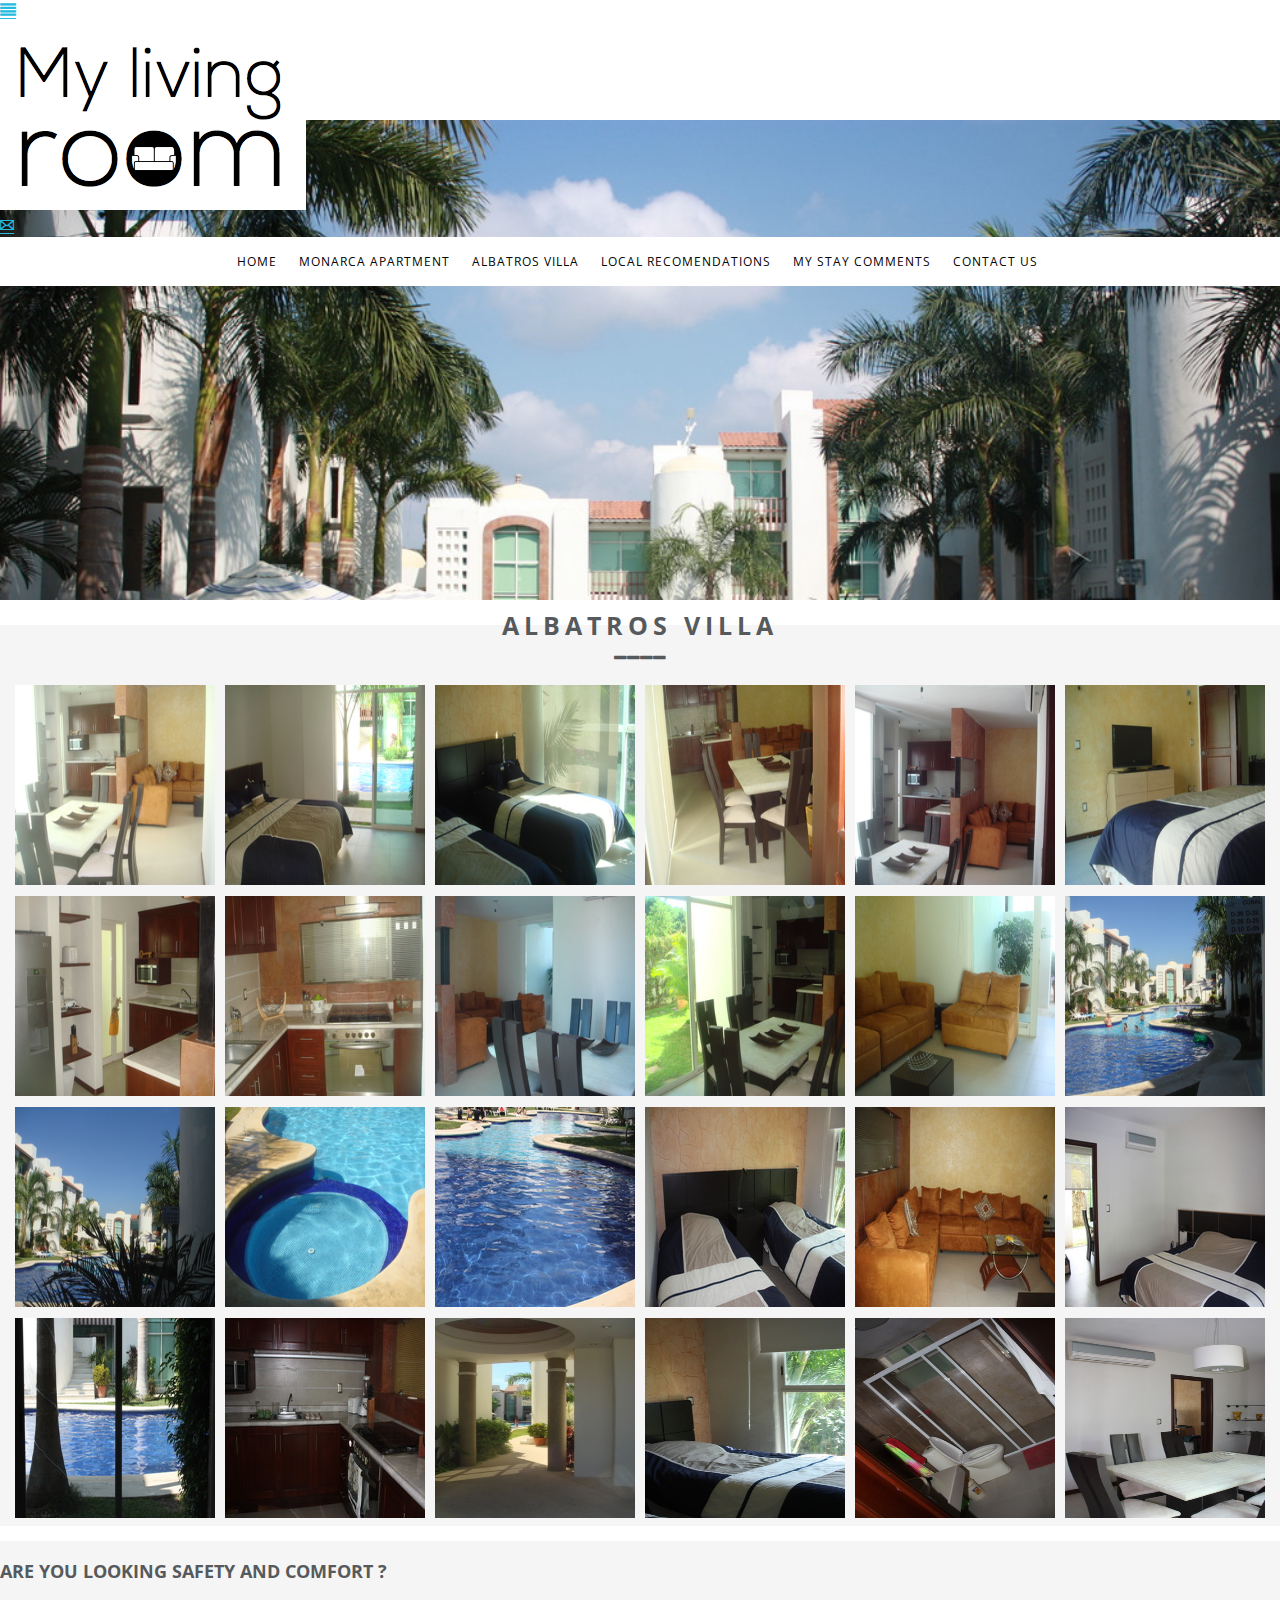
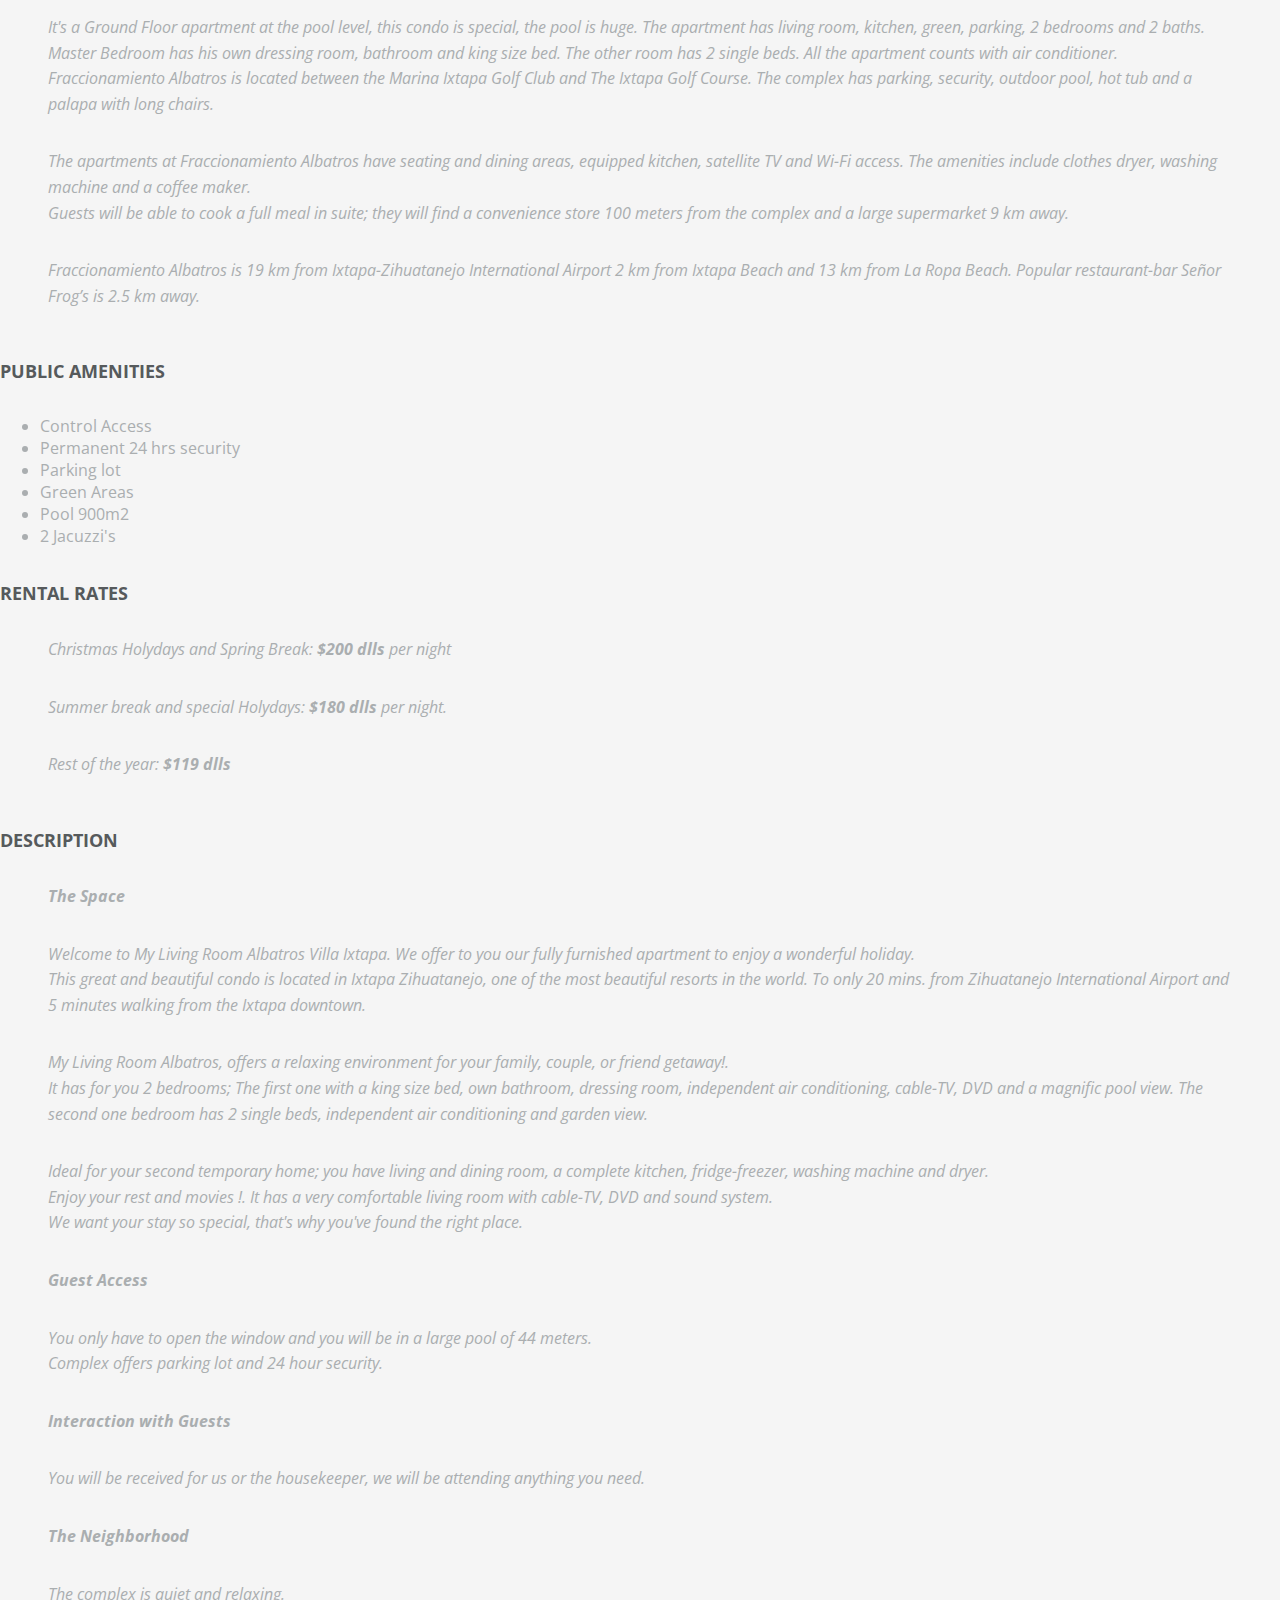
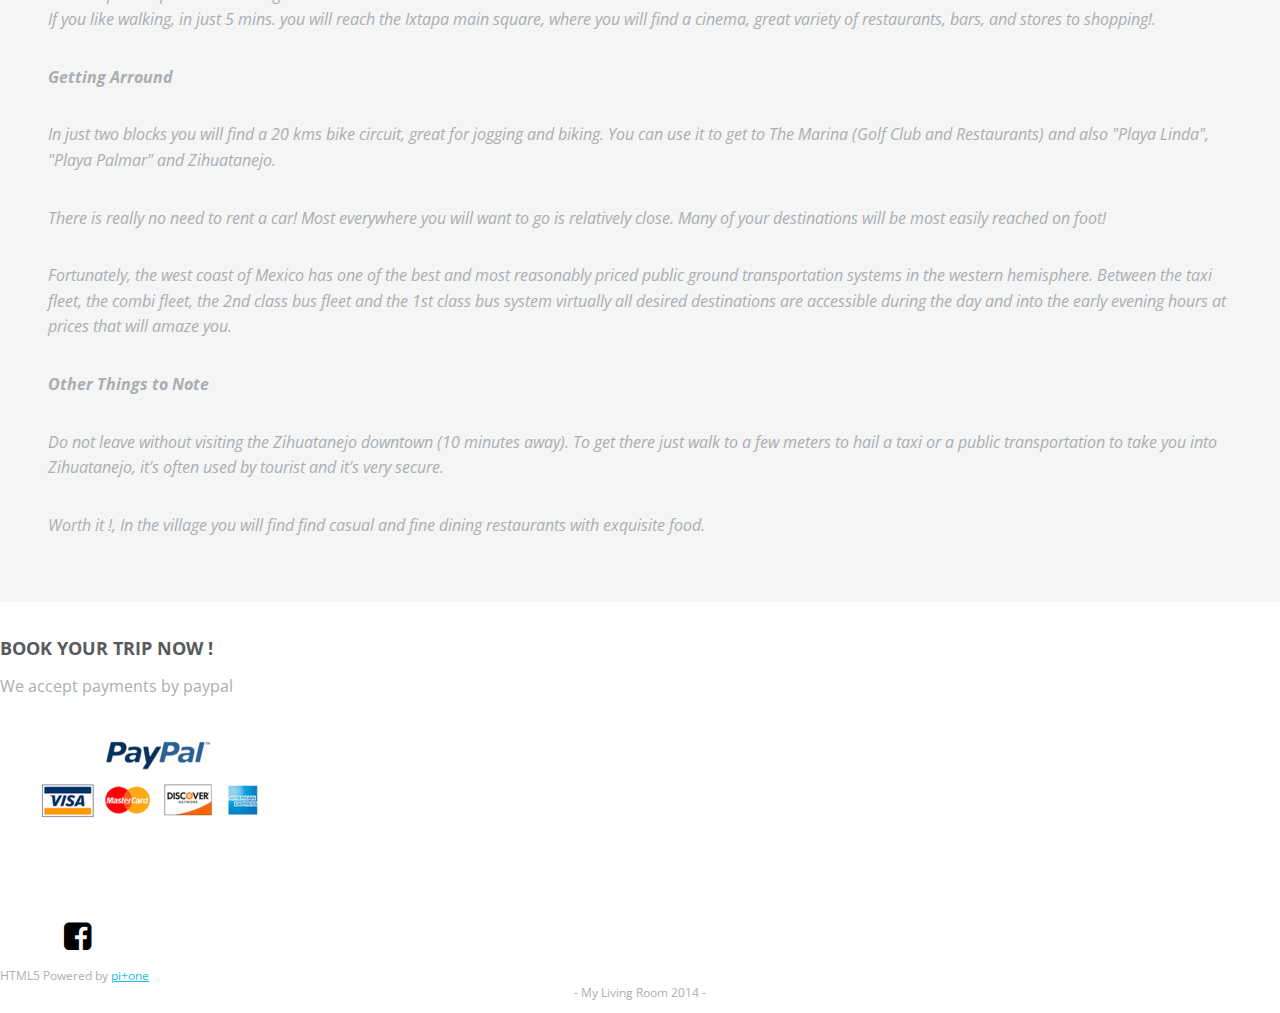
<file: albatros_villa.html>
<!DOCTYPE html>
<!-- /* Oficina 6:45pm */ -->
<html lang="en">
<head>
	<meta charset="utf-8"/>
	<meta description="My Living Room Albatros Villa Ixtapa - Vacation Rentals & Condos."/>
	<meta name="viewport" content="width=device-width, minimum-scale=1, maximum-scale=1"/> <!-- Es lo que se tiene que agregar para dispositivos moviles, responsive design -->
	<title>My Living Room Albatros Villa Ixtapa - Vacation Rentals & Condos.</title>
	<link href='http://fonts.googleapis.com/css?family=Open+Sans:600' rel='stylesheet' type='text/css'>
	<link rel="stylesheet" type="text/css" href="css/normalize.css">
	<link rel="stylesheet" type="text/css" href="css/estilos.css">
</head>
<body>
	<header>
		<a href="#" class="icon-lista"></a>
		<figure id="Logo">
			<img src="img/logo_mylivingroom.png"/>
		</figure>
		<a href="#" class="icon-sobre"></a>
		<nav id="navegacion">
		<ul>
			<li><a href="index.html">HOME</a></li>
			<li><a href="monarca_apartment.html">MONARCA APARTMENT</a></li>
			<li><a href="albatros_villa.html">ALBATROS VILLA</a></li>
			<li><a href="local_recomendations.html">LOCAL RECOMENDATIONS</a>
				<!--<ul>
					<li><a href="">RESTAURANTS</a></li>
					<li><a href="">ACTIVITIES</a></li>
					<li><a href="">POINTS OF INTEREST</a></li>
				</ul>	-->
			</li>
			<li><a href="#">MY STAY COMMENTS</a></li>
			<li><a href="#">CONTACT US</a></li> 
		</ul>
		</nav>
		
	</header>
	<section id="imagen_banner_albatros">

	</section>
	<section id="contenedor_fotos">
		<div class="nombre_pagina">
			<strong><p class="p1">ALBATROS VILLA</p></strong>
			<p class="p2"><i class="icon-minus"></i><i class="icon-minus"></i><i class="icon-minus"></i><i class="icon-minus"></i></p>
		</div>
		<figure class="fotos">
			<img src="img/albatros_villa/albatros1.jpeg" class="foto">
		</figure>
		<figure class="fotos">
			<img src="img/albatros_villa/albatros2.jpeg" class="foto">
		</figure>
		<figure class="fotos">
			<img src="img/albatros_villa/albatros3.jpeg" class="foto">
		</figure>
		<figure class="fotos">
			<img src="img/albatros_villa/albatros4.jpeg" class="foto">
		</figure>
		<figure class="fotos">
			<img src="img/albatros_villa/albatros5.jpeg" class="foto">
		</figure>
		<figure class="fotos">
			<img src="img/albatros_villa/albatros6.jpeg" class="foto">
		</figure>
		<figure class="fotos">
			<img src="img/albatros_villa/albatros7.jpeg" class="foto">
		</figure>
		<figure class="fotos">
			<img src="img/albatros_villa/albatros8.jpeg" class="foto">
		</figure>
		<figure class="fotos">
			<img src="img/albatros_villa/albatros9.jpeg" class="foto">
		</figure>
		<figure class="fotos">
			<img src="img/albatros_villa/albatros10.jpeg" class="foto">
		</figure>
		<figure class="fotos">
			<img src="img/albatros_villa/albatros11.jpeg" class="foto">
		</figure>
		<figure class="fotos">
			<img src="img/albatros_villa/albatros12.jpeg" class="foto">
		</figure>
		<figure class="fotos">
			<img src="img/albatros_villa/albatros13.jpeg" class="foto">
		</figure>
		<figure class="fotos">
			<img src="img/albatros_villa/albatros14.jpeg" class="foto">
		</figure>
		<figure class="fotos">
			<img src="img/albatros_villa/albatros15.jpeg" class="foto">
		</figure>
		<figure class="fotos">
			<img src="img/albatros_villa/albatros16.jpeg" class="foto">
		</figure>
		<figure class="fotos">
			<img src="img/albatros_villa/albatros17.jpeg" class="foto">
		</figure>
		<figure class="fotos">
			<img src="img/albatros_villa/albatros18.jpeg" class="foto">
		</figure>
		<figure class="fotos">
			<img src="img/albatros_villa/albatros19.jpeg" class="foto">
		</figure>
		<figure class="fotos">
			<img src="img/albatros_villa/albatros20.jpeg" class="foto">
		</figure>
		<figure class="fotos">
			<img src="img/albatros_villa/albatros21.jpeg" class="foto">
		</figure>
		<figure class="fotos">
			<img src="img/albatros_villa/albatros22.jpeg" class="foto">
		</figure>
		<figure class="fotos">
			<img src="img/albatros_villa/albatros23.jpeg" class="foto">
		</figure>
		<figure class="fotos">
			<img src="img/albatros_villa/albatros24.jpeg" class="foto">
		</figure>
	</section>
	<section id="contenido">
		<h2>ARE YOU LOOKING SAFETY AND COMFORT ?</h2>		
		<article>
			<p class="ParrafoNormal">
				It's a Ground Floor apartment at the pool level, this condo is special, the pool is huge. The apartment has living room, kitchen, green, parking, 2 bedrooms and 2 baths. 
				<br>
				Master Bedroom has his own dressing room, bathroom and king size bed. The other room has 2 single beds. All the apartment counts with air conditioner.
				<br>
				Fraccionamiento Albatros is located between the Marina Ixtapa Golf Club and The Ixtapa Golf Course. The complex has parking, security, outdoor pool, hot tub and a palapa with long chairs.
			</p>	
			<p class="ParrafoNormal">
				The apartments at Fraccionamiento Albatros have seating and dining areas, equipped kitchen, satellite TV and Wi-Fi access. The amenities include clothes dryer, washing machine and a coffee maker.
				<br>
				Guests will be able to cook a full meal in suite; they will find a convenience store 100 meters from the complex and a large supermarket 9 km away.
			</p>
			<p class="ParrafoNormal">
				Fraccionamiento Albatros is 19 km from Ixtapa-Zihuatanejo International Airport 2 km from Ixtapa Beach and 13 km from La Ropa Beach. Popular restaurant-bar Señor Frog’s is 2.5 km away.
			</p>
		<article>
		<h2>
			PUBLIC AMENITIES
		</h2>
		<article>
			<p class="ParrafoNormal">
				<ul>
					<li>Control Access</li>
					<li>Permanent 24 hrs security</li>
					<li>Parking lot</li>
					<li>Green Areas</li>
					<li>Pool 900m2</li>
					<li>2 Jacuzzi's</li>
				</ul>
			</p>
		</article>
		<h2>RENTAL RATES</h2>
		<article>
			<p class="ParrafoNormal">
				Christmas Holydays and Spring Break: <STRONG>$200 dlls</STRONG> per night
			</p>
			<p class="ParrafoNormal">
				Summer break and special Holydays: <STRONG>$180 dlls</STRONG> per night.
			</p>
			<p class="ParrafoNormal">
				Rest of the year: <STRONG>$119 dlls</STRONG>
			</p>
		</article>
		<h2>DESCRIPTION</h2>
		<article>
			<P class="ParrafoNormal"><strong>The Space</strong></P>
			<p class="ParrafoNormal">Welcome to My Living Room Albatros Villa Ixtapa.

				We offer to you our fully furnished apartment to enjoy a wonderful holiday.
				<br>
				This great and beautiful condo is located in Ixtapa Zihuatanejo, one of the most beautiful resorts in the world. To only 20 mins. from Zihuatanejo International Airport and 5 minutes walking from the Ixtapa downtown.
			</p>
			<p class="ParrafoNormal">
				My Living Room Albatros, offers a relaxing environment for your family, couple, or friend getaway!.
				<br>
				It has for you 2 bedrooms; The first one with a king size bed, own bathroom, dressing room, independent air conditioning, cable-TV, DVD and a magnific pool view. The second one bedroom has 2 single beds, independent air conditioning and garden view.
			</p>
			<p class="ParrafoNormal">
				Ideal for your second temporary home; you have living and dining room, a complete kitchen, fridge-freezer, washing machine and dryer.
				<br>
				Enjoy your rest and movies !. It has a very comfortable living room with cable-TV, DVD and sound system.
				<br>
				We want your stay so special, that's why you've found the right place.
			</p>
		</article>
		<article>
			<P class="ParrafoNormal"><strong>Guest Access</strong></P>
			<p class="ParrafoNormal">
				You only have to open the window and you will be in a large pool of 44 meters.
				<br>
				Complex offers parking lot and 24 hour security.
			</p>
		</article>
		<article>
			<P class="ParrafoNormal"><strong>Interaction with Guests</strong></P>
			<p class="ParrafoNormal">
				You will be received for us or the housekeeper, we will be attending anything you need.
			</p>
		</article>
		<article>
			<P class="ParrafoNormal"><strong>The Neighborhood</strong></P>
			<p class="ParrafoNormal">
				The complex is quiet and relaxing.
				<br>
				If you like walking, in just 5 mins. you will reach the Ixtapa main square, where you will find a cinema, great variety of restaurants, bars, and stores to shopping!.
			</p>
		</article>
		<article>
			<P class="ParrafoNormal"><strong>Getting Arround</strong></P>
			<p class="ParrafoNormal">
				In just two blocks you will find a 20 kms bike circuit, great for jogging and biking. You can use it to get to The Marina (Golf Club and Restaurants) and also "Playa Linda", "Playa Palmar" and Zihuatanejo.
			</p>
			<p class="ParrafoNormal">
				There is really no need to rent a car! Most everywhere you will want to go is relatively close. Many of your destinations will be most easily reached on foot!
			</p>
			<p class="ParrafoNormal">
				Fortunately, the west coast of Mexico has one of the best and most reasonably priced public ground transportation systems in the western hemisphere. Between the taxi fleet, the combi fleet, the 2nd class bus fleet and the 1st class bus system virtually all desired destinations are accessible during the day and into the early evening hours at prices that will amaze you.
			</p>
		</article>
		<article>
			<p class="ParrafoNormal"><strong>Other Things to Note</strong></P>
			<p class="ParrafoNormal">
				Do not leave without visiting the Zihuatanejo downtown (10 minutes away). To get there just walk to a few meters to hail a taxi or a public transportation to take you into Zihuatanejo, it's often used by tourist and it's very secure.
			</p>
			<p class="ParrafoNormal">
				Worth it !, In the village you will find find casual and fine dining restaurants with exquisite food.
			</p>
		</article>
	</section>
	<section>
		<p class="ParrafoNormal">
			<h2>BOOK YOUR TRIP NOW !</h2>
			We accept payments by paypal
		</p>
		<figure>
			<img src="img/monarca_apartment/paypal.png">
		</figure>
	</section>
<footer>
	<article class="pie">
		<a href="#" class="icon-facebook2"></a>
	<p class="powered">
		HTML5 Powered by <a href="www.3punto1417.mx">pi+one</a>
	</p>
	<p class="version">
		My Living Room 2014
	</p>
	</article>	
</footer>

</body>
</html>
</file>
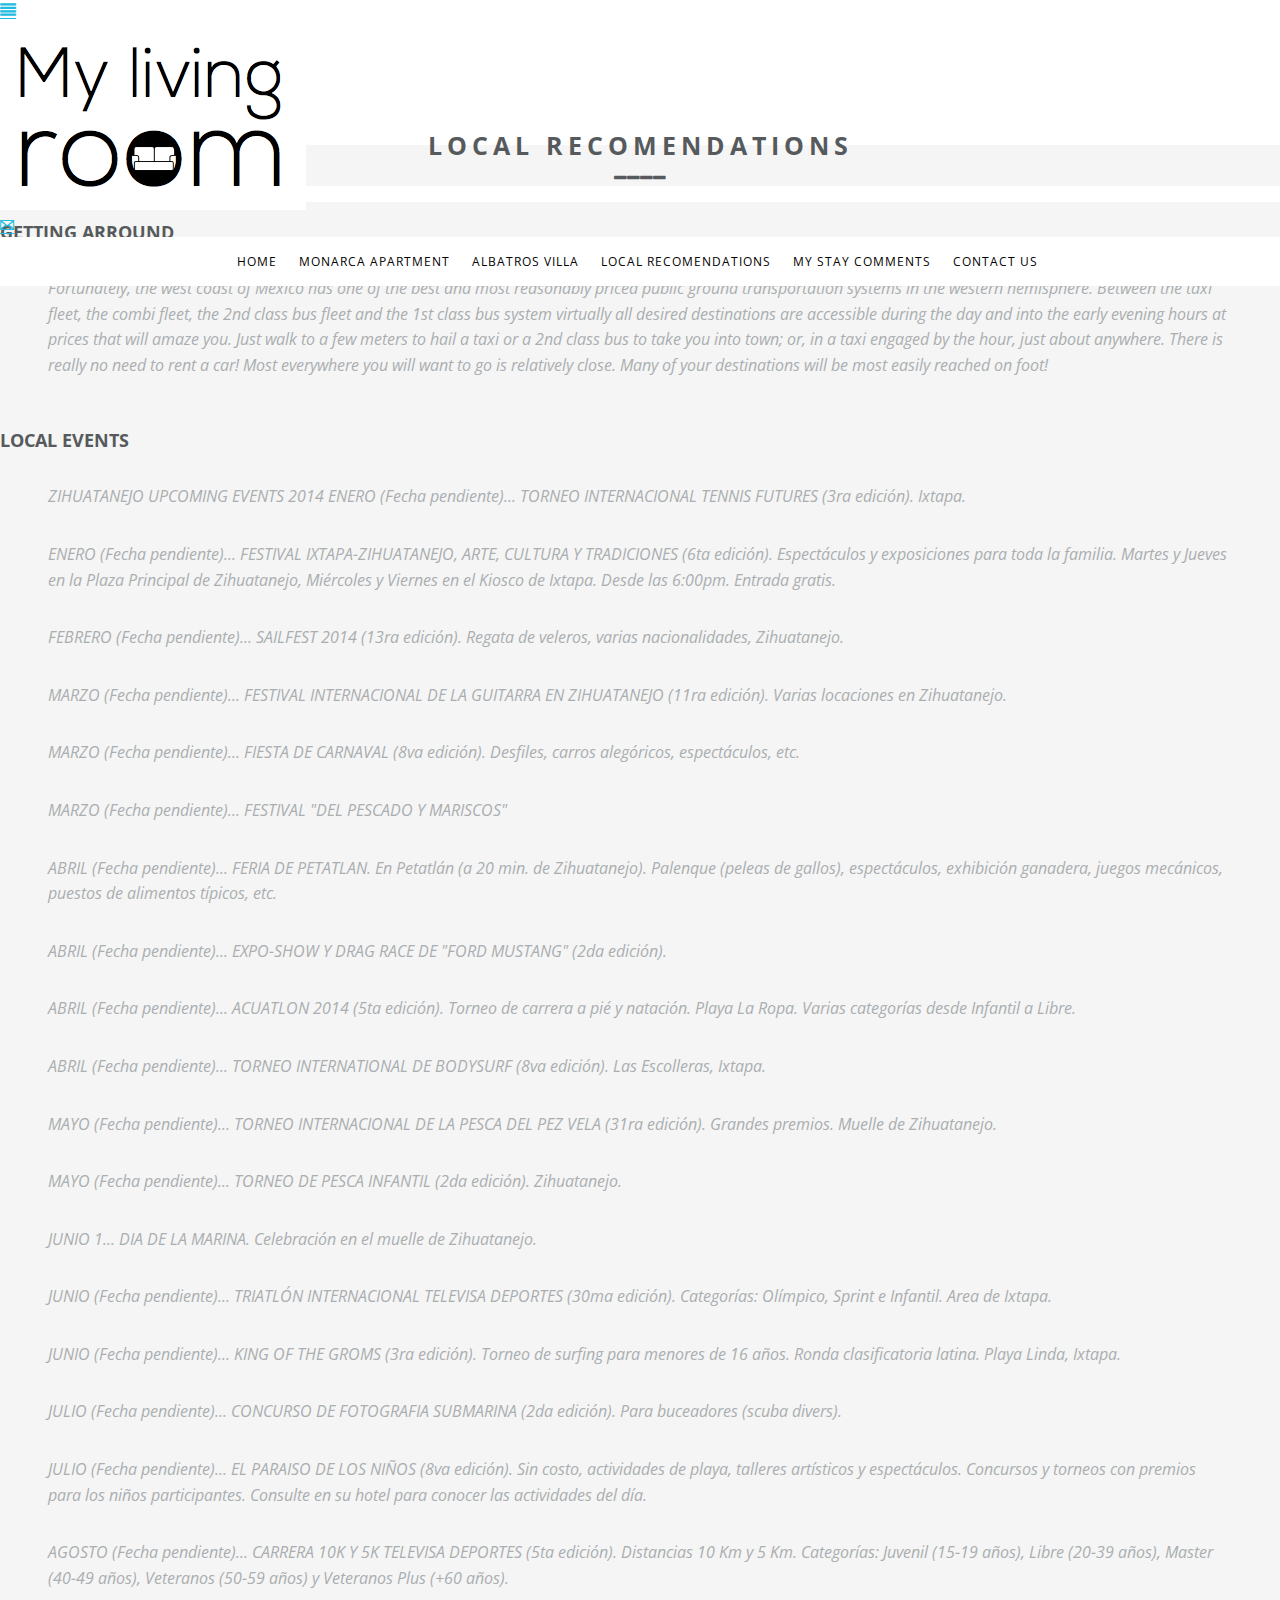
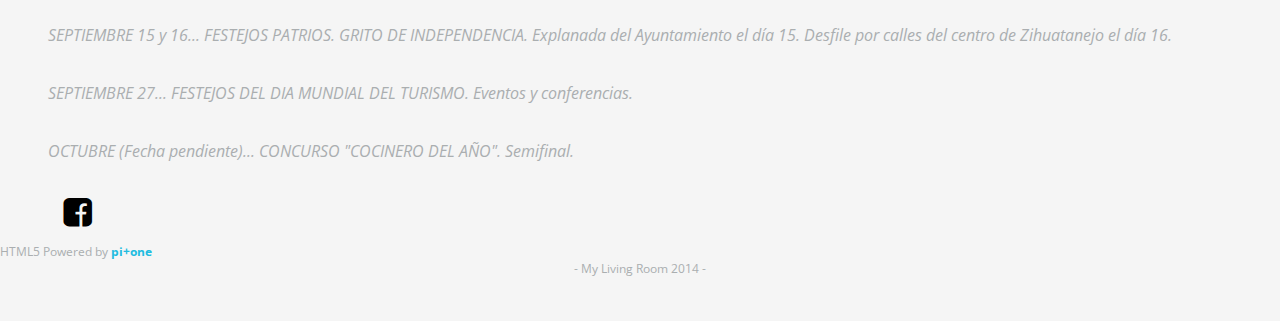
<file: local_recomendations.html>
<!DOCTYPE html>
<!-- /* Oficina 6:45pm */ -->
<html lang="en">
<head>
	<meta charset="utf-8"/>
	<meta description="Local Recomendations - My Living Room Ixtapa"/>
	<meta name="viewport" content="width=device-width, minimum-scale=1, maximum-scale=1"/> <!-- Es lo que se tiene que agregar para dispositivos moviles, responsive design -->
	<title>Local Recomendations - My Living Room Ixtapa</title>
	<link href='http://fonts.googleapis.com/css?family=Open+Sans:600' rel='stylesheet' type='text/css'>
	<link rel="stylesheet" type="text/css" href="css/normalize.css">
	<link rel="stylesheet" type="text/css" href="css/estilos.css">
</head>
<body>
	<header>
		<a href="#" class="icon-lista"></a>
		<figure id="Logo">
			<img src="img/logo_mylivingroom.png"/>
		</figure>
		<a href="#" class="icon-sobre"></a>
		<nav id="navegacion">
		<ul>
			<li><a href="index.html">HOME</a></li>
			<li><a href="monarca_apartment.html">MONARCA APARTMENT</a></li>
			<li><a href="albatros_villa.html">ALBATROS VILLA</a></li>
			<li><a href="local_recomendations.html">LOCAL RECOMENDATIONS</a>
				<!--<ul>
					<li><a href="">RESTAURANTS</a></li>
					<li><a href="">ACTIVITIES</a></li>
					<li><a href="">POINTS OF INTEREST</a></li>
				</ul>	-->
			</li>
			<li><a href="#">MY STAY COMMENTS</a></li>
			<li><a href="#">CONTACT US</a></li> 
		</ul>
		</nav>
		
	</header>
	<section id="imagen_banner_monarca">

	</section>
	<section id="contenedor_fotos">
		<div class="nombre_pagina">
			<strong><p class="p1">LOCAL RECOMENDATIONS</p></strong>
			<p class="p2"><i class="icon-minus"></i><i class="icon-minus"></i><i class="icon-minus"></i><i class="icon-minus"></i></p>
		</div>
		
	</section>
	<section id="contenido">
	<H2>GETTING ARROUND</H2>		
		<article>
			<p class="ParrafoNormal">
				Fortunately, the west coast of Mexico has one of the best and most reasonably priced public ground transportation systems in the western hemisphere.

				Between the taxi fleet, the combi fleet, the 2nd class bus fleet and the 1st class bus system virtually all desired destinations are accessible during the day and into the early evening hours at prices that will amaze you.

				Just walk to a few meters to hail a taxi or a 2nd class bus to take you into town; or, in a taxi engaged by the hour, just about anywhere. There is really no need to rent a car! Most everywhere you will want to go is relatively close. Many of your destinations will be most easily reached on foot!
			</p>
		</article>
		<H2>LOCAL EVENTS</H2>
		<article>
			<p class="ParrafoNormal">
					ZIHUATANEJO UPCOMING EVENTS 2014
					ENERO (Fecha pendiente)... TORNEO INTERNACIONAL TENNIS FUTURES (3ra edición). Ixtapa.
			</p>
			<p class="ParrafoNormal">
					ENERO (Fecha pendiente)... FESTIVAL IXTAPA-ZIHUATANEJO,  ARTE, CULTURA Y TRADICIONES (6ta edición). Espectáculos y exposiciones para toda la familia. Martes y Jueves en la Plaza Principal de Zihuatanejo, Miércoles y Viernes en el Kiosco de Ixtapa. Desde las 6:00pm. Entrada gratis.
			</p>
			<p class="ParrafoNormal">

					FEBRERO (Fecha pendiente)... SAILFEST 2014 (13ra edición). Regata de veleros, varias nacionalidades, Zihuatanejo.
			</p>
			<p class="ParrafoNormal">

					MARZO (Fecha pendiente)... FESTIVAL INTERNACIONAL DE LA GUITARRA EN ZIHUATANEJO (11ra edición). Varias locaciones en Zihuatanejo.
			</p>
			<p class="ParrafoNormal">

					MARZO (Fecha pendiente)... FIESTA DE CARNAVAL (8va edición). Desfiles, carros alegóricos, espectáculos, etc.
			</p>
			<p class="ParrafoNormal">
					MARZO (Fecha pendiente)... FESTIVAL "DEL PESCADO Y MARISCOS"
			</p>
			<p class="ParrafoNormal">

					ABRIL (Fecha pendiente)... FERIA DE PETATLAN. En Petatlán (a 20 min. de Zihuatanejo). Palenque (peleas de gallos), espectáculos, exhibición ganadera, juegos mecánicos, puestos de alimentos típicos, etc.
			</p>
			<p class="ParrafoNormal">

					ABRIL (Fecha pendiente)... EXPO-SHOW Y DRAG RACE DE "FORD MUSTANG" (2da edición).
			</p>
			<p class="ParrafoNormal">

					ABRIL (Fecha pendiente)... ACUATLON 2014 (5ta edición). Torneo de carrera a pié y natación. Playa La Ropa. Varias categorías desde Infantil a Libre.
			</p>
			<p class="ParrafoNormal">

					ABRIL (Fecha pendiente)... TORNEO INTERNATIONAL DE BODYSURF (8va edición). Las Escolleras, Ixtapa.
			</p>
			<p class="ParrafoNormal">

					MAYO (Fecha pendiente)... TORNEO INTERNACIONAL DE LA PESCA DEL PEZ VELA (31ra edición). Grandes premios. Muelle de Zihuatanejo.
			</p>
			<p class="ParrafoNormal">

					MAYO (Fecha pendiente)... TORNEO DE PESCA INFANTIL (2da edición). Zihuatanejo.
			</p>
			<p class="ParrafoNormal">

					JUNIO 1... DIA DE LA MARINA. Celebración en el muelle de Zihuatanejo.
			</p>
			<p class="ParrafoNormal">

					JUNIO (Fecha pendiente)... TRIATLÓN INTERNACIONAL TELEVISA DEPORTES (30ma edición). Categorías: Olímpico, Sprint e Infantil. Area de Ixtapa.
			</p>
			<p class="ParrafoNormal">

					JUNIO (Fecha pendiente)... KING OF THE GROMS (3ra edición). Torneo de surfing para menores de 16 años. Ronda clasificatoria latina. Playa Linda, Ixtapa.
			</p>
			<p class="ParrafoNormal">

					JULIO (Fecha pendiente)... CONCURSO DE FOTOGRAFIA SUBMARINA (2da edición). Para buceadores (scuba divers).
			</p>
			<p class="ParrafoNormal">
					JULIO (Fecha pendiente)... EL PARAISO DE LOS NIÑOS (8va edición). Sin costo, actividades de playa, talleres artísticos y espectáculos. Concursos y torneos con premios para los niños participantes. Consulte en su hotel para conocer las actividades del día.
			</p>
			<p class="ParrafoNormal">
					AGOSTO (Fecha pendiente)... CARRERA 10K Y 5K TELEVISA DEPORTES (5ta edición). Distancias 10 Km y 5 Km. Categorías: Juvenil (15-19 años), Libre (20-39 años), Master (40-49 años), Veteranos (50-59 años) y Veteranos Plus (+60 años).
			</p>
			<p class="ParrafoNormal">

					SEPTIEMBRE 15 y 16... FESTEJOS PATRIOS. GRITO DE INDEPENDENCIA. Explanada del Ayuntamiento el día 15. Desfile por calles del centro de Zihuatanejo el día 16.
			</p>
			<p class="ParrafoNormal">

					SEPTIEMBRE 27... FESTEJOS DEL DIA MUNDIAL DEL TURISMO. Eventos y conferencias.
			</p>
			<p class="ParrafoNormal">

					OCTUBRE (Fecha pendiente)... CONCURSO "COCINERO DEL AÑO". Semifinal.
			</p>
		</article>	
<footer>
	<article class="pie">
		<a href="#" class="icon-facebook2"></a>
	<p class="powered">
		HTML5 Powered by <a href="www.3punto1417.mx">pi+one</a>
	</p>
	<p class="version">
		My Living Room 2014
	</p>
	</article>	
</footer>

</body>
</html>
</file>
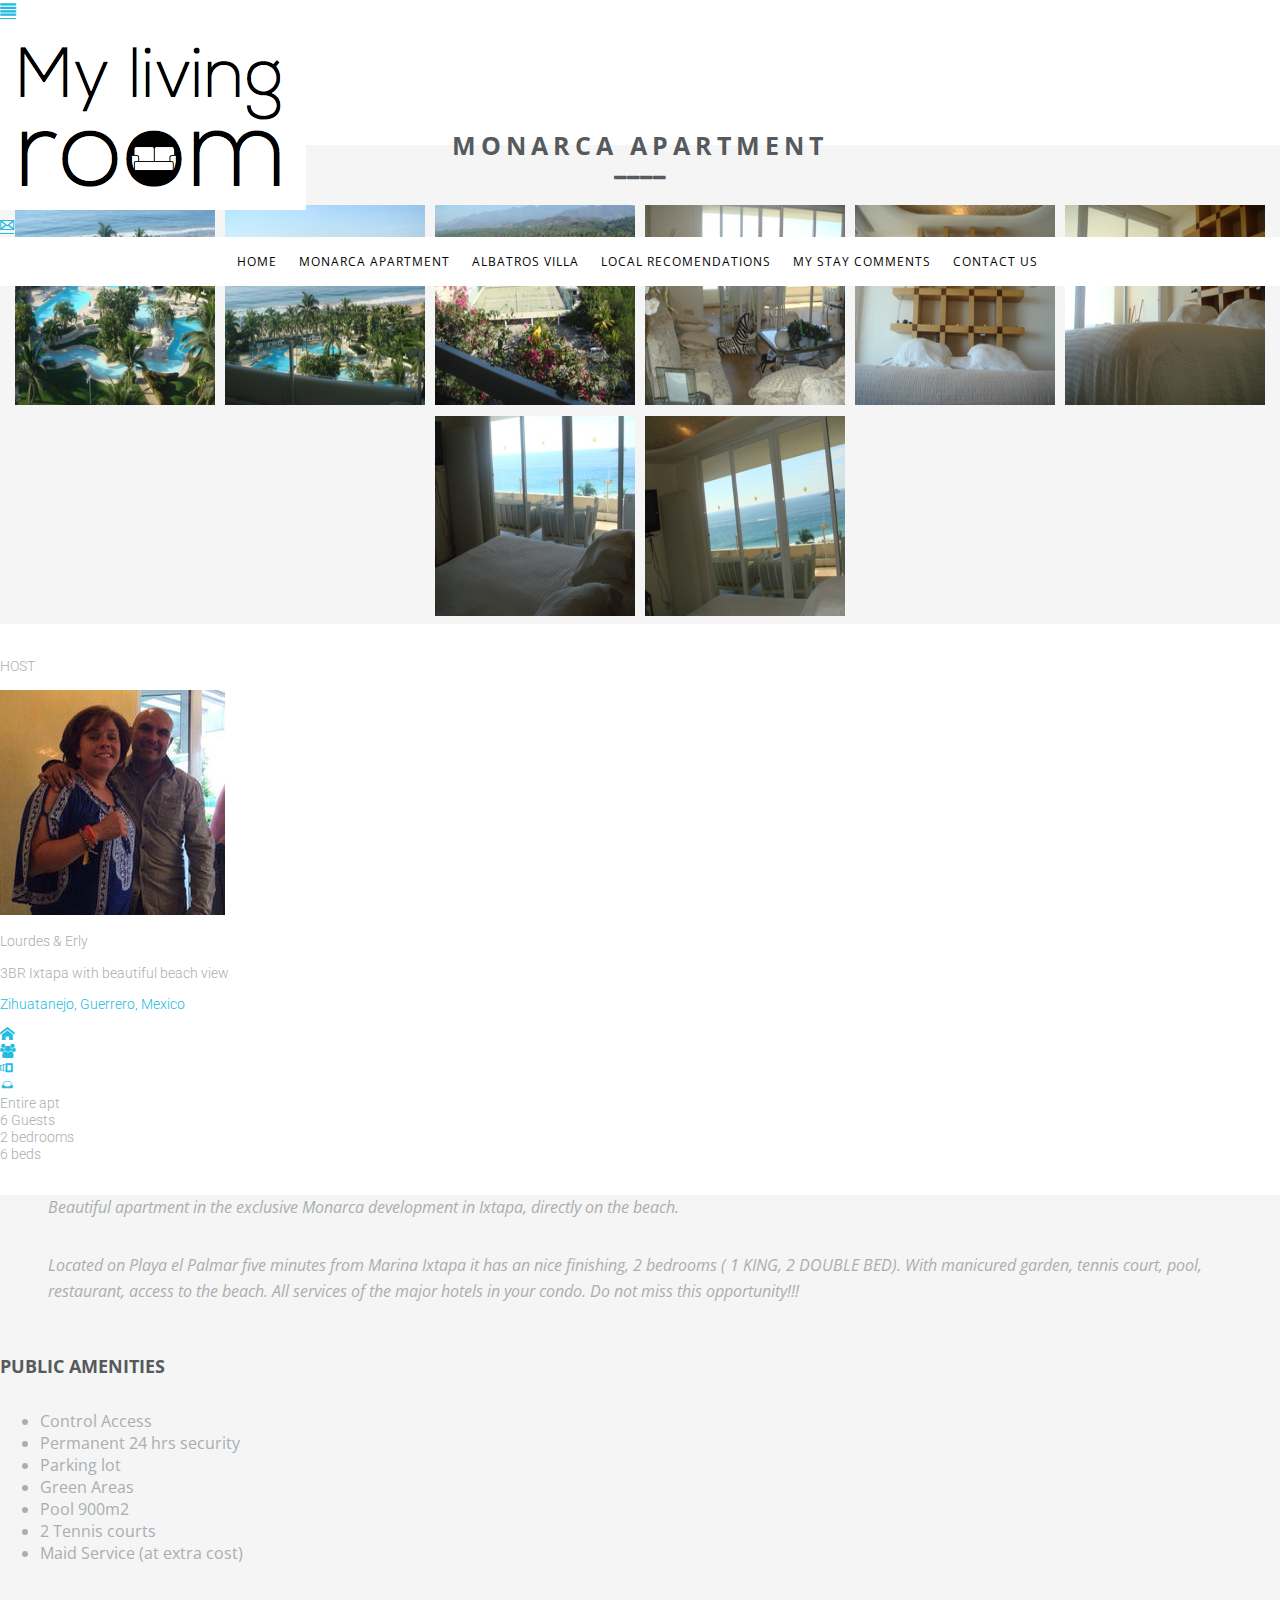
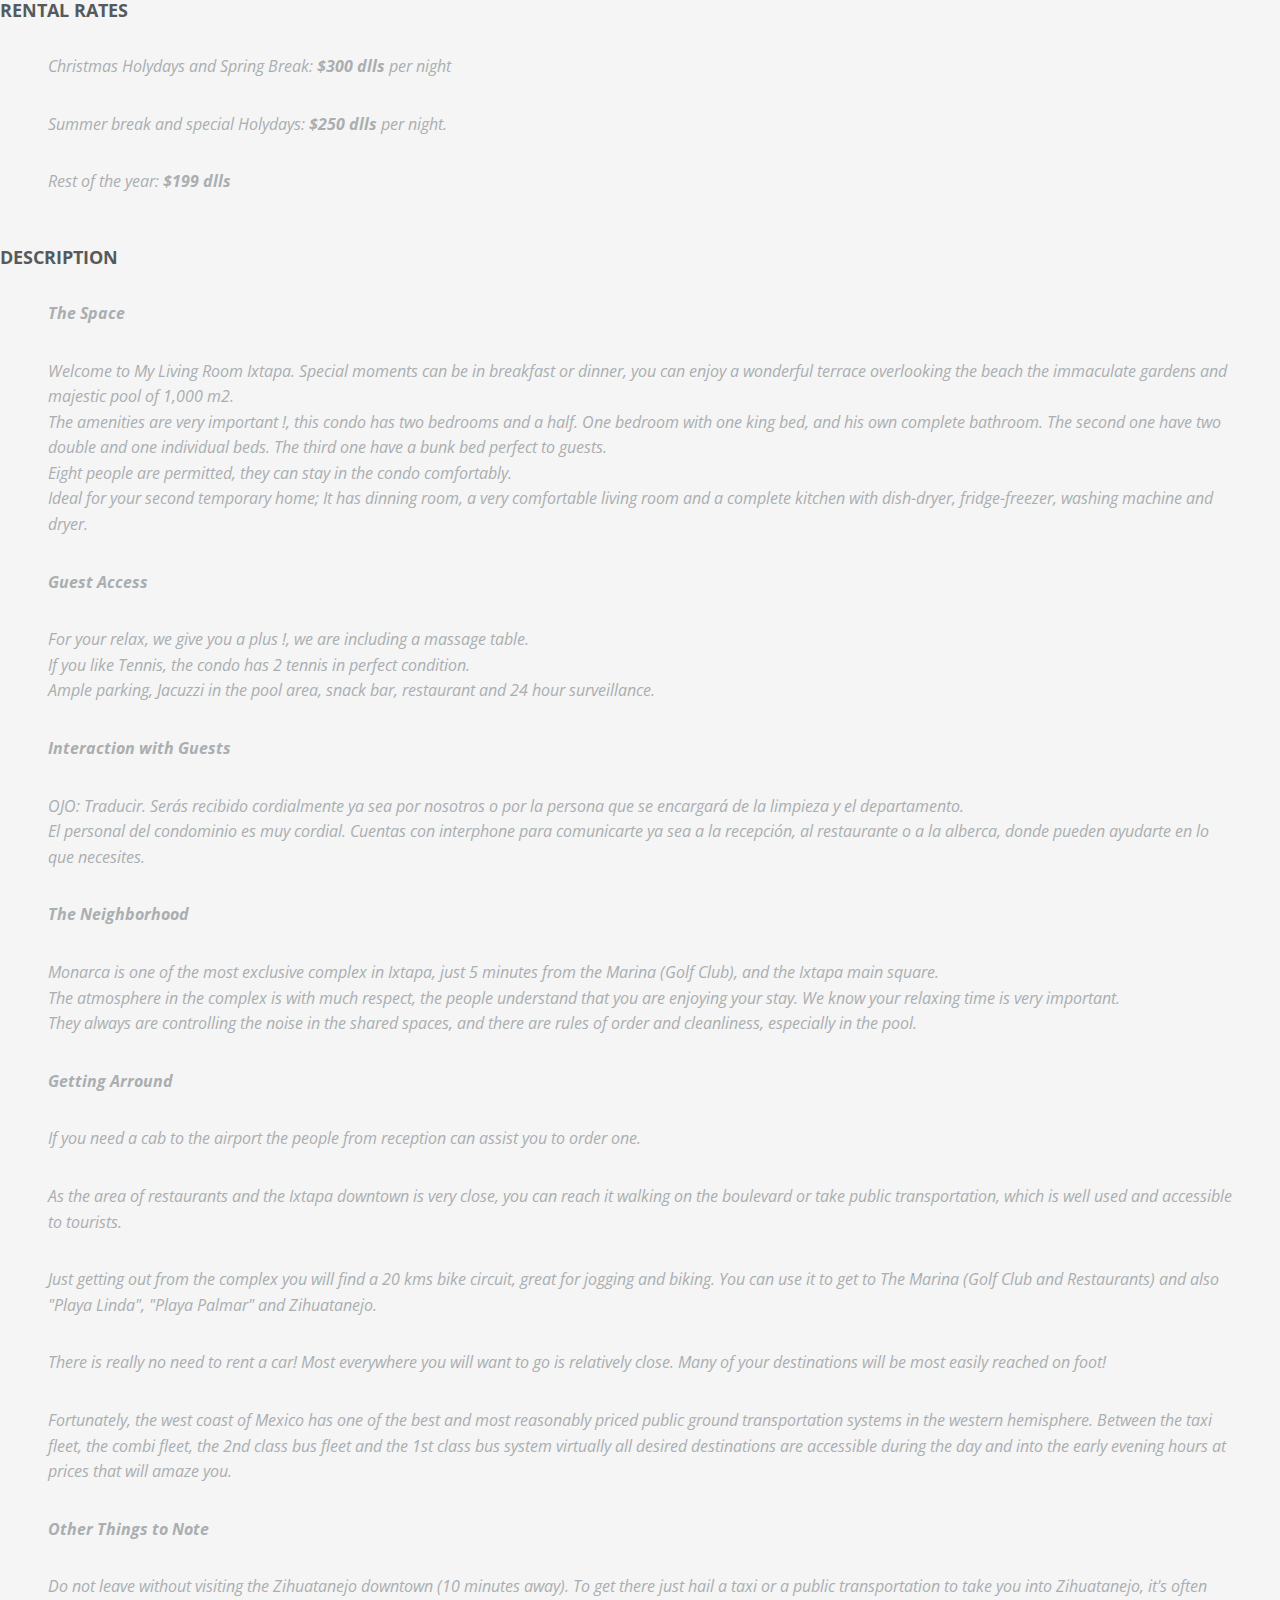
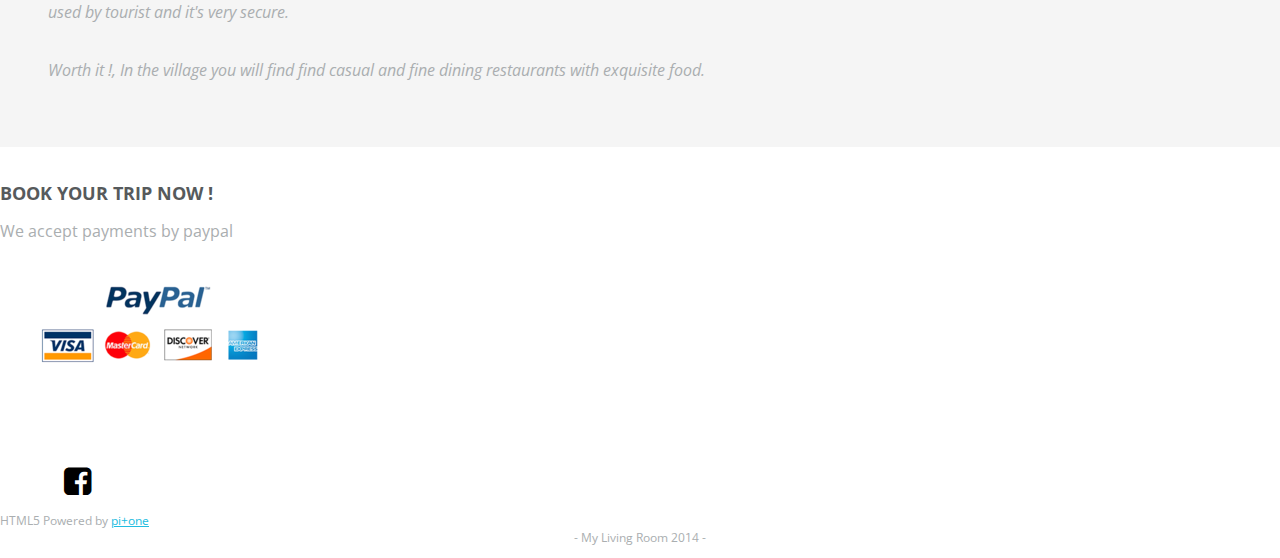
<file: monarca_apartment copia.html>
<!DOCTYPE html>
<!-- /* Oficina 6:45pm */ -->
<html lang="en">
<head>
	<meta charset="utf-8"/>	
	<meta description="My Living Room Ixtapa - Vacation Rentals & Condos."/>
	<meta name="viewport" content="width=device-width, initial-scale=1, maximum-scale=1"/> <!-- Es lo que se tiene que agregar para dispositivos moviles, responsive design -->
	<title>My Living Room Ixtapa - Vacation Rentals & Condos.</title>
	<link href='http://fonts.googleapis.com/css?family=Open+Sans:600' rel='stylesheet' type='text/css'>
	<link href='http://fonts.googleapis.com/css?family=Roboto:400,300' rel='stylesheet' type='text/css'>
	<link rel="stylesheet" type="text/css" href="css/normalize.css">
	<link rel="stylesheet" type="text/css" href="css/estilos.css">
</head>
<body>
	<header>
		<a href="#" class="icon-lista"></a>
		<figure id="Logo">
			<img src="img/logo_mylivingroom.png"/>
		</figure>
		<a href="#" class="icon-sobre"></a>
		<nav id="navegacion">
		<ul>
			<li><a href="index.html">HOME</a></li>
			<li><a href="monarca_apartment.html">MONARCA APARTMENT</a></li>
			<li><a href="albatros_villa.html">ALBATROS VILLA</a></li>
			<li><a href="local_recomendations.html">LOCAL RECOMENDATIONS</a>
				<!--<ul>
					<li><a href="">RESTAURANTS</a></li>
					<li><a href="">ACTIVITIES</a></li>
					<li><a href="">POINTS OF INTEREST</a></li>
				</ul>	-->
			</li>
			<li><a href="#">MY STAY COMMENTS</a></li>
			<li><a href="#">CONTACT US</a></li> 
		</ul>
		</nav>
		
	</header>
	<section id="imagen_banner_monarca">

	</section>
	<section id="contenedor_fotos">
		<div class="nombre_pagina">
			<strong><p class="p1">MONARCA APARTMENT</p></strong>
			<p class="p2"><i class="icon-minus"></i><i class="icon-minus"></i><i class="icon-minus"></i><i class="icon-minus"></i></p>
		</div>
		<figure class="fotos">
			<img src="img/monarca_apartment/monarca1.jpeg" class="foto">
		</figure>
		<figure class="fotos">
			<img src="img/monarca_apartment/monarca2.jpeg" class="foto">
		</figure>
		<figure class="fotos">
			<img src="img/monarca_apartment/monarca3.jpeg" class="foto">
		</figure>
		<figure class="fotos">
			<img src="img/monarca_apartment/monarca4.jpeg" class="foto">
		</figure>
		<figure class="fotos">
			<img src="img/monarca_apartment/monarca5.jpeg" class="foto">
		</figure>
		<figure class="fotos">
			<img src="img/monarca_apartment/monarca6.jpeg" class="foto">
		</figure>
		<figure class="fotos">
			<img src="img/monarca_apartment/monarca7.jpeg" class="foto">
		</figure>
		<figure class="fotos">
			<img src="img/monarca_apartment/monarca8.jpeg" class="foto">
		</figure>
	</section>
	<section id="intro">
		<article class="perfil">
			<div class="foto">
				<p class="host">HOST</p>
				<figure class="avatar">
					<img src="img/perfil.jpg">
				</figure>
				<p class="nombre-host">Lourdes & Erly
				</p>

			</div>
			<div class="datos-intro">
				<p class="titulo-intro">
					3BR Ixtapa with beautiful beach view
				</p>
				<p class="datos-ubicacion-intro">
					<a class="ubicacion-intro" href="#">Zihuatanejo, Guerrero, Mexico
					</a>
				</p>
				<div class="iconos-intro">
					<div>
						<a href="#" class="icon-home2"></a>
					</div>
					<div>
						<a href="#" class="icon-group"></a>
					</div>
					<div>
						<a href="#" class="icon-versions"></a>
					</div>
					<div>
						<a href="#" class="icon-inbox3"></a>
					</div>
				</div>
				<div class="etiquetas-intro">
					<div class="etiqueta1-intro">
						Entire apt
					</div>
					<div class="etiqueta2-intro">
						6 Guests
					</div>
					<div class="etiqueta3-intro">
						2 bedrooms
					</div>
					<div class="etiqueta4-intro">
						6 beds
					</div>
				</div>
			</div>
		</article>
	</section>
	<section id="contenido">		
		<article>
			<p class="ParrafoNormal">
				Beautiful apartment in the exclusive Monarca development in Ixtapa, directly on the beach.
			</p>	
			<p class="ParrafoNormal">
				Located on Playa el Palmar five minutes from Marina Ixtapa it has an nice finishing, 2 bedrooms ( 1 KING, 2 DOUBLE BED). With manicured garden, tennis court, pool, restaurant, access to the beach. All services of the major hotels in your condo. Do not miss this opportunity!!!
			</p>
		</article>
		<h2>
			PUBLIC AMENITIES
		</h2>
		<article>
			<p class="ParrafoNormal">		
				<ul>
					<li>Control Access</li>
					<li>Permanent 24 hrs security</li>
					<li>Parking lot</li>
					<li>Green Areas</li>
					<li>Pool 900m2</li>
					<li>2 Tennis courts</li>
					<li>Maid Service (at extra cost)</li>
				</ul>
			</p>
		</article>
		<h2>RENTAL RATES</h2>
		<article>
			<p class="ParrafoNormal">
				Christmas Holydays and Spring Break: <STRONG>$300 dlls</STRONG> per night
			</p>
			<p class="ParrafoNormal">
				Summer break and special Holydays: <STRONG>$250 dlls</STRONG> per night.
			</p>
			<p class="ParrafoNormal">
				Rest of the year: <STRONG>$199 dlls</STRONG>
			</p>	
		</article>
		<h2>DESCRIPTION</h2>
		<article>
			<P class="ParrafoNormal"><strong>The Space</strong></P>
			<p class="ParrafoNormal">Welcome to My Living Room Ixtapa.

				Special moments can be in breakfast or dinner, you can enjoy a wonderful terrace overlooking the beach the immaculate gardens and majestic pool of 1,000 m2.
				<br>
				The amenities are very important !, this condo has two bedrooms and a half. One bedroom with one king bed, and his own complete bathroom. The second one have two double and one individual beds. The third one have a bunk bed perfect to guests.
				<br>
				Eight people are permitted, they can stay in the condo comfortably.
				<br>
				Ideal for your second temporary home; It has dinning room, a very comfortable living room and a complete kitchen with dish-dryer, fridge-freezer, washing machine and dryer.
			</p>
		</article>
		<article>
			<P class="ParrafoNormal"><strong>Guest Access</strong></P>
			<p class="ParrafoNormal">For your relax, we give you a plus !, we are including a massage table.
				<br>
				If you like Tennis, the condo has 2 tennis in perfect condition.
				<br>
				Ample parking, Jacuzzi in the pool area, snack bar, restaurant and 24 hour surveillance. 
			</p>
		</article>
		<article>
			<P class="ParrafoNormal"><strong>Interaction with Guests</strong></P>
			<p class="ParrafoNormal">
				OJO: Traducir.
				Serás recibido cordialmente ya sea por nosotros o por la persona que se encargará de la limpieza y el departamento.
				<br>
				El personal del condominio es muy cordial. Cuentas con interphone para comunicarte ya sea a la recepción, al restaurante o a la alberca, donde pueden ayudarte en lo que necesites.
			</p>
		</article>
		<article>
			<P class="ParrafoNormal"><strong>The Neighborhood</strong></P>
			<p class="ParrafoNormal">
				Monarca is one of the most exclusive complex in Ixtapa, just 5 minutes from the Marina (Golf Club), and the Ixtapa main square.
				<br>
				The atmosphere in the complex is with much respect, the people understand that you are enjoying your stay. We know your relaxing time is very important.
				<br>
				They always are controlling the noise in the shared spaces, and there are rules of order and cleanliness, especially in the pool.
			</p>
		</article>
		<article>
			<P class="ParrafoNormal"><strong>Getting Arround</strong></P>
			<p class="ParrafoNormal">
				If you need a cab to the airport the people from reception can assist you to order one.
			</p>
			<p class="ParrafoNormal">
				As the area of restaurants and the Ixtapa downtown is very close, you can reach it walking on the boulevard or take public transportation, which is well used and accessible to tourists.
			</p>
			<p class="ParrafoNormal">
				Just getting out from the complex you will find a 20 kms bike circuit, great for jogging and biking. You can use it to get to The Marina (Golf Club and Restaurants) and also "Playa Linda", "Playa Palmar" and Zihuatanejo.
			</p>
			<p class="ParrafoNormal">
				There is really no need to rent a car! Most everywhere you will want to go is relatively close. Many of your destinations will be most easily reached on foot!
			</p>
			<p class="ParrafoNormal">
				Fortunately, the west coast of Mexico has one of the best and most reasonably priced public ground transportation systems in the western hemisphere. Between the taxi fleet, the combi fleet, the 2nd class bus fleet and the 1st class bus system virtually all desired destinations are accessible during the day and into the early evening hours at prices that will amaze you.
			</p>
		</article>
		<article>
			<p class="ParrafoNormal"><strong>Other Things to Note</strong></P>
			<p class="ParrafoNormal">
				Do not leave without visiting the Zihuatanejo downtown (10 minutes away). To get there just hail a taxi or a public transportation to take you into Zihuatanejo, it's often used by tourist and it's very secure.
			</p>
			<p class="ParrafoNormal">
				Worth it !, In the village you will find find casual and fine dining restaurants with exquisite food.
			</p>
		</article>
	</section>
	<section>
		<p class="ParrafoNormal">
			<h2>BOOK YOUR TRIP NOW !</h2>
			We accept payments by paypal
		</p>
		<figure>
			<img src="img/monarca_apartment/paypal.png">
		</figure>
	</section>
<footer>
	<article class="pie">
		<a href="#" class="icon-facebook2"></a>
	<p class="powered">
		HTML5 Powered by <a href="www.3punto1417.mx">pi+one</a>
	</p>
	<p class="version">
		My Living Room 2014
	</p>
	</article>	
</footer>

</body>
</html>
</file>
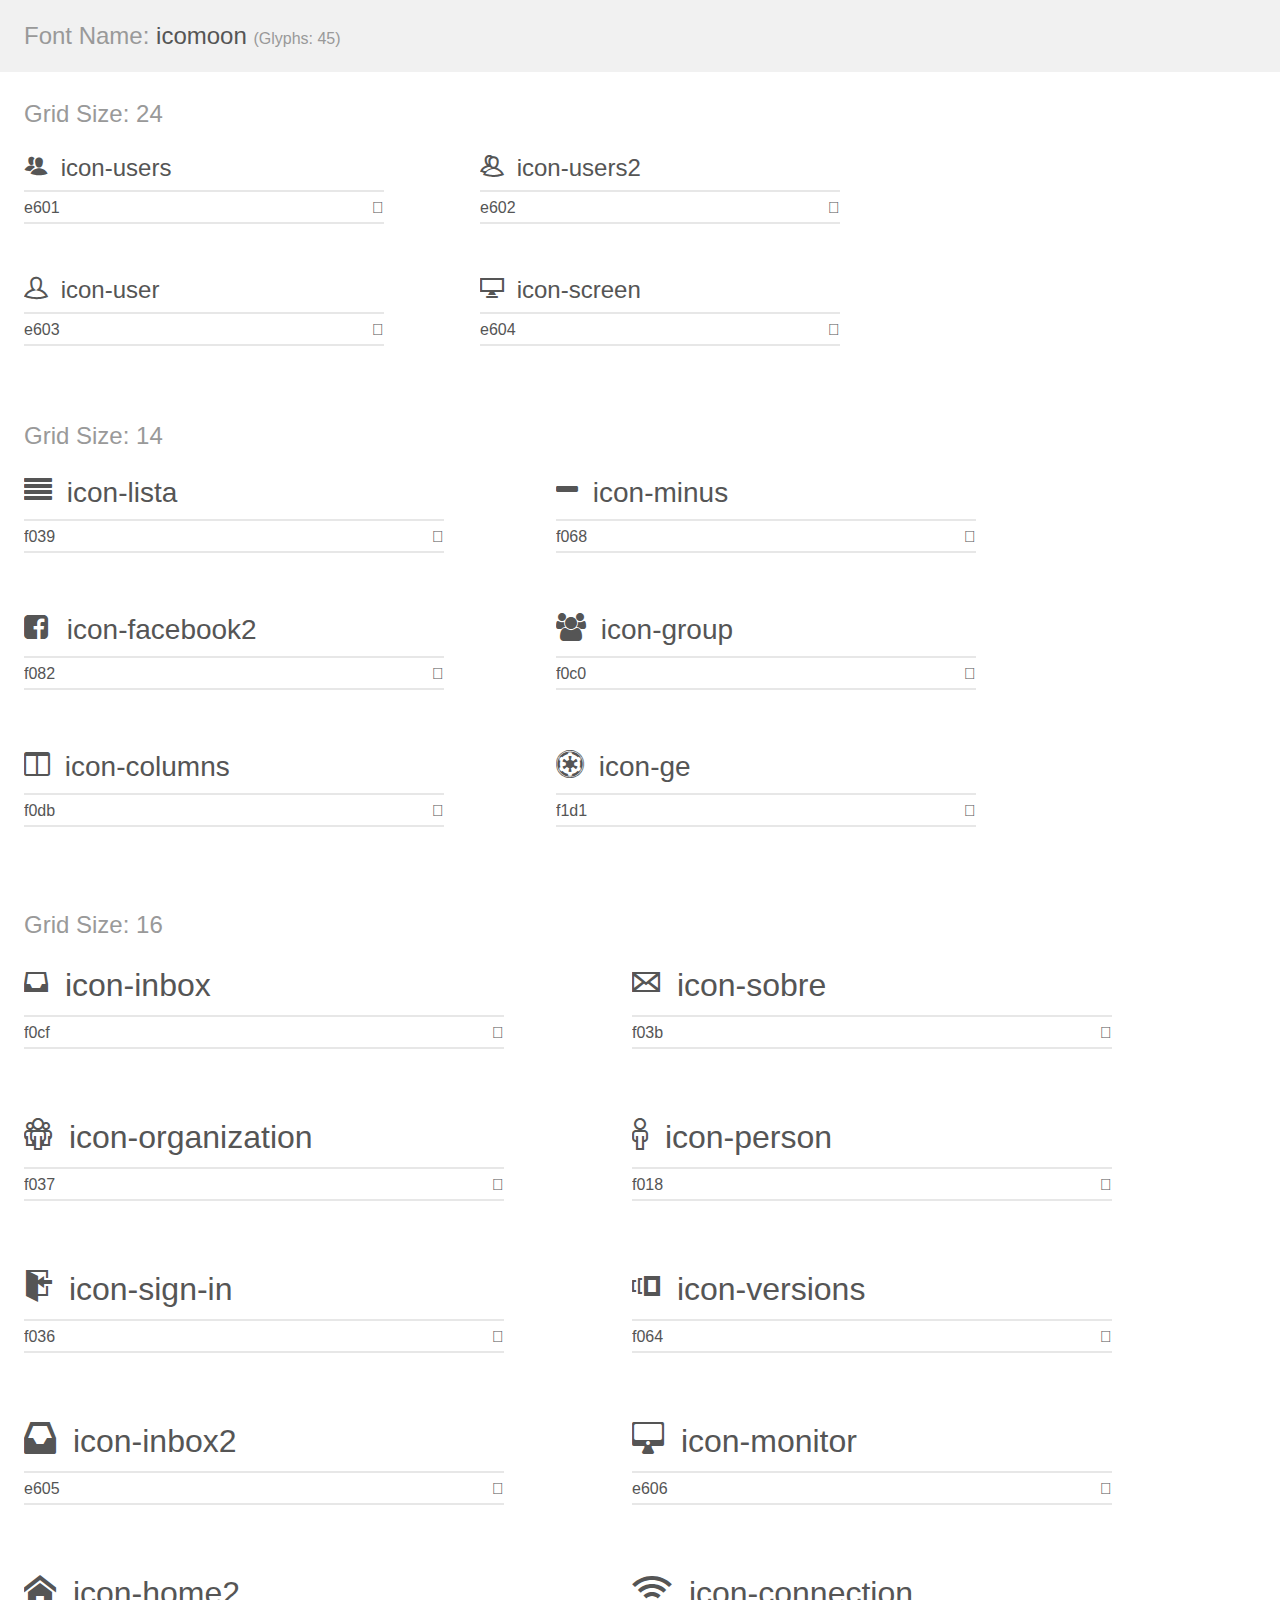
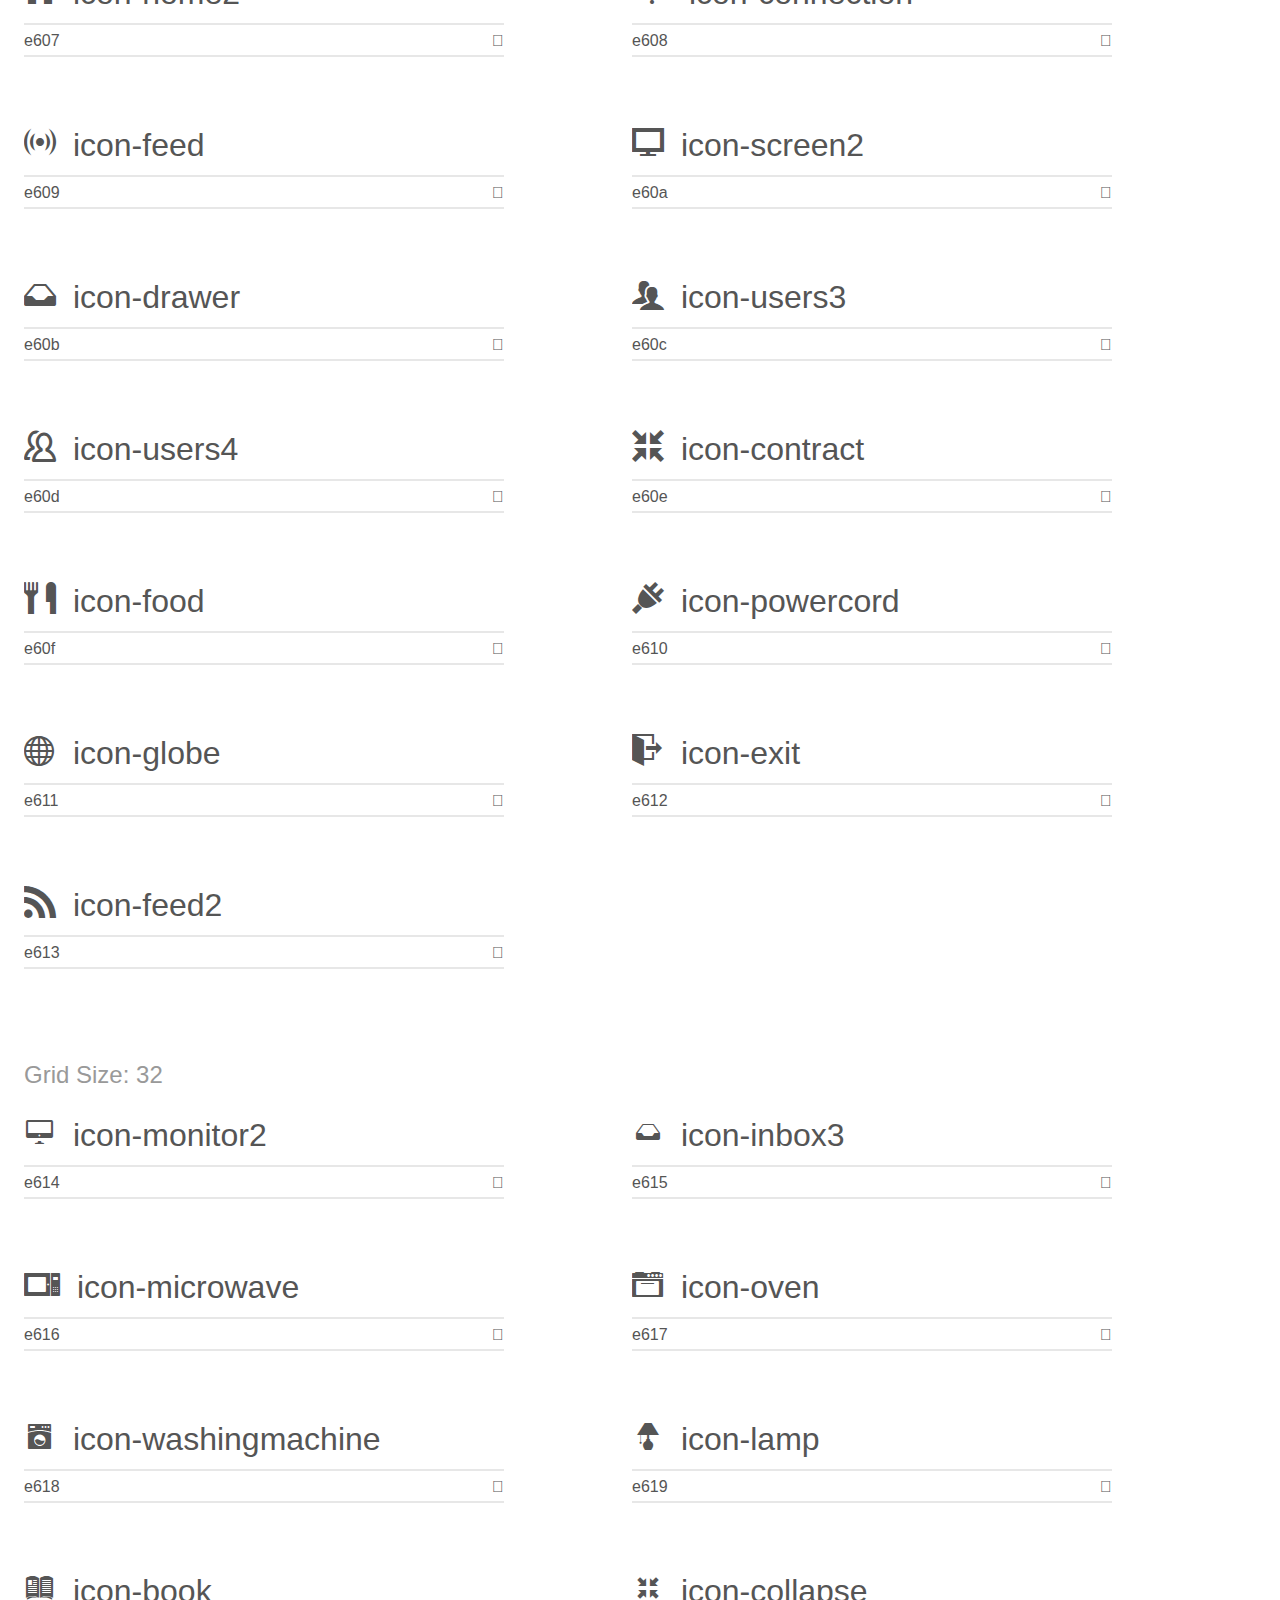
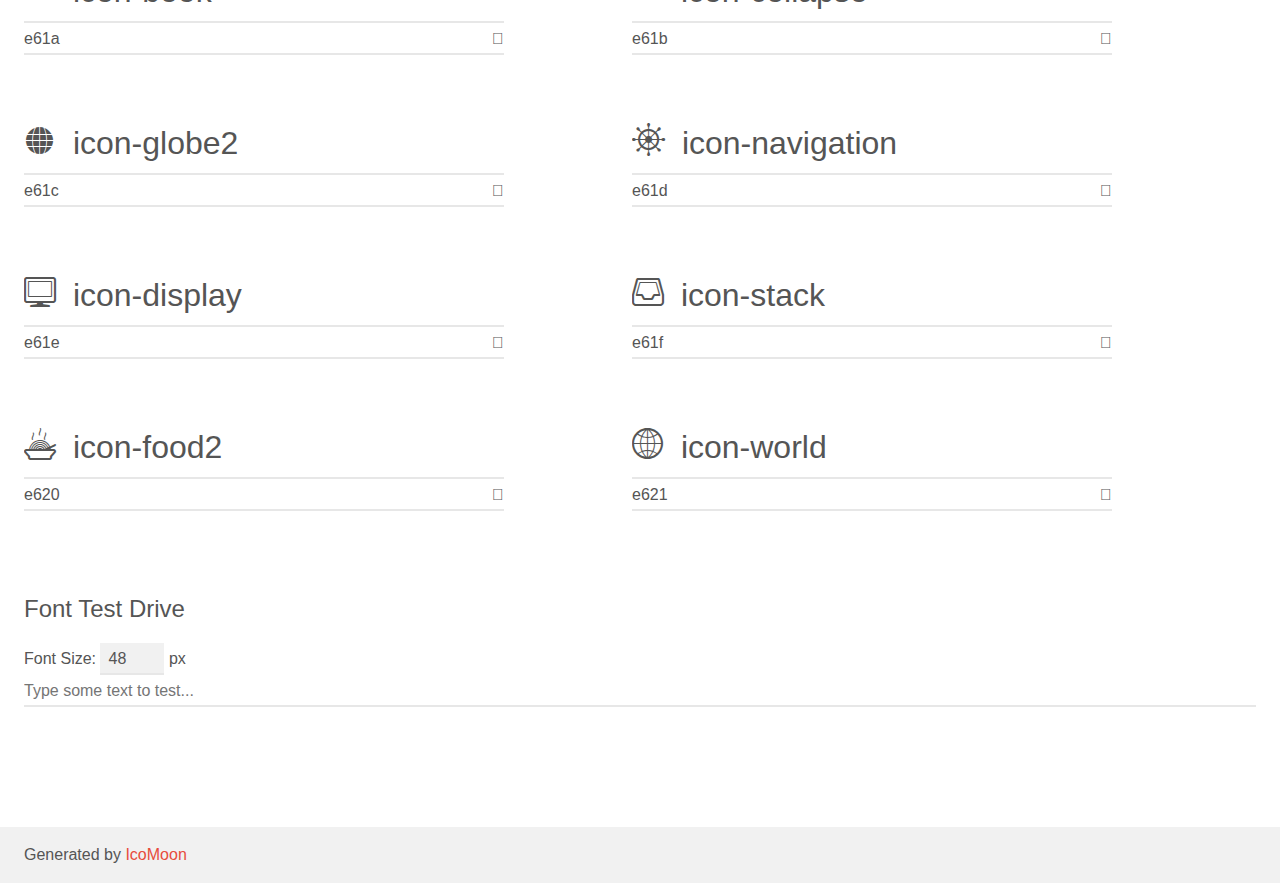
<file: fonts/icomoon/demo.html>
<!doctype html>
<html>
<head>
	<meta charset="utf-8">
	<title>IcoMoon Demo</title>
	<meta name="description" content="An Icon Font Generated By IcoMoon.io">
	<meta name="viewport" content="width=device-width">
	<link rel="stylesheet" href="demo-files/demo.css">
	<link rel="stylesheet" href="style.css"></head>
<body>
	<div class="bgc1 clearfix">
		<h1 class="mhmm mvm"><span class="fgc1">Font Name:</span> icomoon <small class="fgc1">(Glyphs:&nbsp;45)</small></h1>
	</div>
	<div class="clearfix mhl ptl">
		<h1 class="mvm mtn bshadow fgc1">Grid Size: 24</h1>
		<div class="glyph fs1">
			<div class="clearfix bshadow0 pbs">
				<span class="icon-users"></span><span class="mls"> icon-users</span>
			</div>
			<fieldset class="fs0 size1of1 clearfix hidden-false">
				<input type="text" readonly value="e601" class="unit size1of2" />
				<input type="text" maxlength="1" readonly value="&#xe601;" class="unitRight size1of2 talign-right" />
			</fieldset>
			<div class="fs0 bshadow0 clearfix hidden-true">
				<span class="unit pvs fgc1">liga: </span>
				<input type="text" readonly value="" class="liga unitRight" />
			</div>
		</div>
		<div class="glyph fs1">
			<div class="clearfix bshadow0 pbs">
				<span class="icon-users2"></span><span class="mls"> icon-users2</span>
			</div>
			<fieldset class="fs0 size1of1 clearfix hidden-false">
				<input type="text" readonly value="e602" class="unit size1of2" />
				<input type="text" maxlength="1" readonly value="&#xe602;" class="unitRight size1of2 talign-right" />
			</fieldset>
			<div class="fs0 bshadow0 clearfix hidden-true">
				<span class="unit pvs fgc1">liga: </span>
				<input type="text" readonly value="" class="liga unitRight" />
			</div>
		</div>
		<div class="glyph fs1">
			<div class="clearfix bshadow0 pbs">
				<span class="icon-user"></span><span class="mls"> icon-user</span>
			</div>
			<fieldset class="fs0 size1of1 clearfix hidden-false">
				<input type="text" readonly value="e603" class="unit size1of2" />
				<input type="text" maxlength="1" readonly value="&#xe603;" class="unitRight size1of2 talign-right" />
			</fieldset>
			<div class="fs0 bshadow0 clearfix hidden-true">
				<span class="unit pvs fgc1">liga: </span>
				<input type="text" readonly value="" class="liga unitRight" />
			</div>
		</div>
		<div class="glyph fs1">
			<div class="clearfix bshadow0 pbs">
				<span class="icon-screen"></span><span class="mls"> icon-screen</span>
			</div>
			<fieldset class="fs0 size1of1 clearfix hidden-false">
				<input type="text" readonly value="e604" class="unit size1of2" />
				<input type="text" maxlength="1" readonly value="&#xe604;" class="unitRight size1of2 talign-right" />
			</fieldset>
			<div class="fs0 bshadow0 clearfix hidden-true">
				<span class="unit pvs fgc1">liga: </span>
				<input type="text" readonly value="" class="liga unitRight" />
			</div>
		</div>
	</div>
	<div class="clearfix mhl ptl">
		<h1 class="mvm mtn bshadow fgc1">Grid Size: 14</h1>
		<div class="glyph fs2">
			<div class="clearfix bshadow0 pbs">
				<span class="icon-lista"></span><span class="mls"> icon-lista</span>
			</div>
			<fieldset class="fs0 size1of1 clearfix hidden-false">
				<input type="text" readonly value="f039" class="unit size1of2" />
				<input type="text" maxlength="1" readonly value="&#xf039;" class="unitRight size1of2 talign-right" />
			</fieldset>
			<div class="fs0 bshadow0 clearfix hidden-true">
				<span class="unit pvs fgc1">liga: </span>
				<input type="text" readonly value="" class="liga unitRight" />
			</div>
		</div>
		<div class="glyph fs2">
			<div class="clearfix bshadow0 pbs">
				<span class="icon-minus"></span><span class="mls"> icon-minus</span>
			</div>
			<fieldset class="fs0 size1of1 clearfix hidden-false">
				<input type="text" readonly value="f068" class="unit size1of2" />
				<input type="text" maxlength="1" readonly value="&#xf068;" class="unitRight size1of2 talign-right" />
			</fieldset>
			<div class="fs0 bshadow0 clearfix hidden-true">
				<span class="unit pvs fgc1">liga: </span>
				<input type="text" readonly value="" class="liga unitRight" />
			</div>
		</div>
		<div class="glyph fs2">
			<div class="clearfix bshadow0 pbs">
				<span class="icon-facebook2"></span><span class="mls"> icon-facebook2</span>
			</div>
			<fieldset class="fs0 size1of1 clearfix hidden-false">
				<input type="text" readonly value="f082" class="unit size1of2" />
				<input type="text" maxlength="1" readonly value="&#xf082;" class="unitRight size1of2 talign-right" />
			</fieldset>
			<div class="fs0 bshadow0 clearfix hidden-true">
				<span class="unit pvs fgc1">liga: </span>
				<input type="text" readonly value="" class="liga unitRight" />
			</div>
		</div>
		<div class="glyph fs2">
			<div class="clearfix bshadow0 pbs">
				<span class="icon-group"></span><span class="mls"> icon-group</span>
			</div>
			<fieldset class="fs0 size1of1 clearfix hidden-false">
				<input type="text" readonly value="f0c0" class="unit size1of2" />
				<input type="text" maxlength="1" readonly value="&#xf0c0;" class="unitRight size1of2 talign-right" />
			</fieldset>
			<div class="fs0 bshadow0 clearfix hidden-true">
				<span class="unit pvs fgc1">liga: </span>
				<input type="text" readonly value="" class="liga unitRight" />
			</div>
		</div>
		<div class="glyph fs2">
			<div class="clearfix bshadow0 pbs">
				<span class="icon-columns"></span><span class="mls"> icon-columns</span>
			</div>
			<fieldset class="fs0 size1of1 clearfix hidden-false">
				<input type="text" readonly value="f0db" class="unit size1of2" />
				<input type="text" maxlength="1" readonly value="&#xf0db;" class="unitRight size1of2 talign-right" />
			</fieldset>
			<div class="fs0 bshadow0 clearfix hidden-true">
				<span class="unit pvs fgc1">liga: </span>
				<input type="text" readonly value="" class="liga unitRight" />
			</div>
		</div>
		<div class="glyph fs2">
			<div class="clearfix bshadow0 pbs">
				<span class="icon-ge"></span><span class="mls"> icon-ge</span>
			</div>
			<fieldset class="fs0 size1of1 clearfix hidden-false">
				<input type="text" readonly value="f1d1" class="unit size1of2" />
				<input type="text" maxlength="1" readonly value="&#xf1d1;" class="unitRight size1of2 talign-right" />
			</fieldset>
			<div class="fs0 bshadow0 clearfix hidden-true">
				<span class="unit pvs fgc1">liga: </span>
				<input type="text" readonly value="" class="liga unitRight" />
			</div>
		</div>
	</div>
	<div class="clearfix mhl ptl">
		<h1 class="mvm mtn bshadow fgc1">Grid Size: 16</h1>
		<div class="glyph fs3">
			<div class="clearfix bshadow0 pbs">
				<span class="icon-inbox"></span><span class="mls"> icon-inbox</span>
			</div>
			<fieldset class="fs0 size1of1 clearfix hidden-false">
				<input type="text" readonly value="f0cf" class="unit size1of2" />
				<input type="text" maxlength="1" readonly value="&#xf0cf;" class="unitRight size1of2 talign-right" />
			</fieldset>
			<div class="fs0 bshadow0 clearfix hidden-true">
				<span class="unit pvs fgc1">liga: </span>
				<input type="text" readonly value="" class="liga unitRight" />
			</div>
		</div>
		<div class="glyph fs3">
			<div class="clearfix bshadow0 pbs">
				<span class="icon-sobre"></span><span class="mls"> icon-sobre</span>
			</div>
			<fieldset class="fs0 size1of1 clearfix hidden-false">
				<input type="text" readonly value="f03b" class="unit size1of2" />
				<input type="text" maxlength="1" readonly value="&#xf03b;" class="unitRight size1of2 talign-right" />
			</fieldset>
			<div class="fs0 bshadow0 clearfix hidden-true">
				<span class="unit pvs fgc1">liga: </span>
				<input type="text" readonly value="" class="liga unitRight" />
			</div>
		</div>
		<div class="glyph fs3">
			<div class="clearfix bshadow0 pbs">
				<span class="icon-organization"></span><span class="mls"> icon-organization</span>
			</div>
			<fieldset class="fs0 size1of1 clearfix hidden-false">
				<input type="text" readonly value="f037" class="unit size1of2" />
				<input type="text" maxlength="1" readonly value="&#xf037;" class="unitRight size1of2 talign-right" />
			</fieldset>
			<div class="fs0 bshadow0 clearfix hidden-true">
				<span class="unit pvs fgc1">liga: </span>
				<input type="text" readonly value="" class="liga unitRight" />
			</div>
		</div>
		<div class="glyph fs3">
			<div class="clearfix bshadow0 pbs">
				<span class="icon-person"></span><span class="mls"> icon-person</span>
			</div>
			<fieldset class="fs0 size1of1 clearfix hidden-false">
				<input type="text" readonly value="f018" class="unit size1of2" />
				<input type="text" maxlength="1" readonly value="&#xf018;" class="unitRight size1of2 talign-right" />
			</fieldset>
			<div class="fs0 bshadow0 clearfix hidden-true">
				<span class="unit pvs fgc1">liga: </span>
				<input type="text" readonly value="" class="liga unitRight" />
			</div>
		</div>
		<div class="glyph fs3">
			<div class="clearfix bshadow0 pbs">
				<span class="icon-sign-in"></span><span class="mls"> icon-sign-in</span>
			</div>
			<fieldset class="fs0 size1of1 clearfix hidden-false">
				<input type="text" readonly value="f036" class="unit size1of2" />
				<input type="text" maxlength="1" readonly value="&#xf036;" class="unitRight size1of2 talign-right" />
			</fieldset>
			<div class="fs0 bshadow0 clearfix hidden-true">
				<span class="unit pvs fgc1">liga: </span>
				<input type="text" readonly value="" class="liga unitRight" />
			</div>
		</div>
		<div class="glyph fs3">
			<div class="clearfix bshadow0 pbs">
				<span class="icon-versions"></span><span class="mls"> icon-versions</span>
			</div>
			<fieldset class="fs0 size1of1 clearfix hidden-false">
				<input type="text" readonly value="f064" class="unit size1of2" />
				<input type="text" maxlength="1" readonly value="&#xf064;" class="unitRight size1of2 talign-right" />
			</fieldset>
			<div class="fs0 bshadow0 clearfix hidden-true">
				<span class="unit pvs fgc1">liga: </span>
				<input type="text" readonly value="" class="liga unitRight" />
			</div>
		</div>
		<div class="glyph fs3">
			<div class="clearfix bshadow0 pbs">
				<span class="icon-inbox2"></span><span class="mls"> icon-inbox2</span>
			</div>
			<fieldset class="fs0 size1of1 clearfix hidden-false">
				<input type="text" readonly value="e605" class="unit size1of2" />
				<input type="text" maxlength="1" readonly value="&#xe605;" class="unitRight size1of2 talign-right" />
			</fieldset>
			<div class="fs0 bshadow0 clearfix hidden-true">
				<span class="unit pvs fgc1">liga: </span>
				<input type="text" readonly value="" class="liga unitRight" />
			</div>
		</div>
		<div class="glyph fs3">
			<div class="clearfix bshadow0 pbs">
				<span class="icon-monitor"></span><span class="mls"> icon-monitor</span>
			</div>
			<fieldset class="fs0 size1of1 clearfix hidden-false">
				<input type="text" readonly value="e606" class="unit size1of2" />
				<input type="text" maxlength="1" readonly value="&#xe606;" class="unitRight size1of2 talign-right" />
			</fieldset>
			<div class="fs0 bshadow0 clearfix hidden-true">
				<span class="unit pvs fgc1">liga: </span>
				<input type="text" readonly value="" class="liga unitRight" />
			</div>
		</div>
		<div class="glyph fs3">
			<div class="clearfix bshadow0 pbs">
				<span class="icon-home2"></span><span class="mls"> icon-home2</span>
			</div>
			<fieldset class="fs0 size1of1 clearfix hidden-false">
				<input type="text" readonly value="e607" class="unit size1of2" />
				<input type="text" maxlength="1" readonly value="&#xe607;" class="unitRight size1of2 talign-right" />
			</fieldset>
			<div class="fs0 bshadow0 clearfix hidden-true">
				<span class="unit pvs fgc1">liga: </span>
				<input type="text" readonly value="" class="liga unitRight" />
			</div>
		</div>
		<div class="glyph fs3">
			<div class="clearfix bshadow0 pbs">
				<span class="icon-connection"></span><span class="mls"> icon-connection</span>
			</div>
			<fieldset class="fs0 size1of1 clearfix hidden-false">
				<input type="text" readonly value="e608" class="unit size1of2" />
				<input type="text" maxlength="1" readonly value="&#xe608;" class="unitRight size1of2 talign-right" />
			</fieldset>
			<div class="fs0 bshadow0 clearfix hidden-true">
				<span class="unit pvs fgc1">liga: </span>
				<input type="text" readonly value="" class="liga unitRight" />
			</div>
		</div>
		<div class="glyph fs3">
			<div class="clearfix bshadow0 pbs">
				<span class="icon-feed"></span><span class="mls"> icon-feed</span>
			</div>
			<fieldset class="fs0 size1of1 clearfix hidden-false">
				<input type="text" readonly value="e609" class="unit size1of2" />
				<input type="text" maxlength="1" readonly value="&#xe609;" class="unitRight size1of2 talign-right" />
			</fieldset>
			<div class="fs0 bshadow0 clearfix hidden-true">
				<span class="unit pvs fgc1">liga: </span>
				<input type="text" readonly value="" class="liga unitRight" />
			</div>
		</div>
		<div class="glyph fs3">
			<div class="clearfix bshadow0 pbs">
				<span class="icon-screen2"></span><span class="mls"> icon-screen2</span>
			</div>
			<fieldset class="fs0 size1of1 clearfix hidden-false">
				<input type="text" readonly value="e60a" class="unit size1of2" />
				<input type="text" maxlength="1" readonly value="&#xe60a;" class="unitRight size1of2 talign-right" />
			</fieldset>
			<div class="fs0 bshadow0 clearfix hidden-true">
				<span class="unit pvs fgc1">liga: </span>
				<input type="text" readonly value="" class="liga unitRight" />
			</div>
		</div>
		<div class="glyph fs3">
			<div class="clearfix bshadow0 pbs">
				<span class="icon-drawer"></span><span class="mls"> icon-drawer</span>
			</div>
			<fieldset class="fs0 size1of1 clearfix hidden-false">
				<input type="text" readonly value="e60b" class="unit size1of2" />
				<input type="text" maxlength="1" readonly value="&#xe60b;" class="unitRight size1of2 talign-right" />
			</fieldset>
			<div class="fs0 bshadow0 clearfix hidden-true">
				<span class="unit pvs fgc1">liga: </span>
				<input type="text" readonly value="" class="liga unitRight" />
			</div>
		</div>
		<div class="glyph fs3">
			<div class="clearfix bshadow0 pbs">
				<span class="icon-users3"></span><span class="mls"> icon-users3</span>
			</div>
			<fieldset class="fs0 size1of1 clearfix hidden-false">
				<input type="text" readonly value="e60c" class="unit size1of2" />
				<input type="text" maxlength="1" readonly value="&#xe60c;" class="unitRight size1of2 talign-right" />
			</fieldset>
			<div class="fs0 bshadow0 clearfix hidden-true">
				<span class="unit pvs fgc1">liga: </span>
				<input type="text" readonly value="" class="liga unitRight" />
			</div>
		</div>
		<div class="glyph fs3">
			<div class="clearfix bshadow0 pbs">
				<span class="icon-users4"></span><span class="mls"> icon-users4</span>
			</div>
			<fieldset class="fs0 size1of1 clearfix hidden-false">
				<input type="text" readonly value="e60d" class="unit size1of2" />
				<input type="text" maxlength="1" readonly value="&#xe60d;" class="unitRight size1of2 talign-right" />
			</fieldset>
			<div class="fs0 bshadow0 clearfix hidden-true">
				<span class="unit pvs fgc1">liga: </span>
				<input type="text" readonly value="" class="liga unitRight" />
			</div>
		</div>
		<div class="glyph fs3">
			<div class="clearfix bshadow0 pbs">
				<span class="icon-contract"></span><span class="mls"> icon-contract</span>
			</div>
			<fieldset class="fs0 size1of1 clearfix hidden-false">
				<input type="text" readonly value="e60e" class="unit size1of2" />
				<input type="text" maxlength="1" readonly value="&#xe60e;" class="unitRight size1of2 talign-right" />
			</fieldset>
			<div class="fs0 bshadow0 clearfix hidden-true">
				<span class="unit pvs fgc1">liga: </span>
				<input type="text" readonly value="" class="liga unitRight" />
			</div>
		</div>
		<div class="glyph fs3">
			<div class="clearfix bshadow0 pbs">
				<span class="icon-food"></span><span class="mls"> icon-food</span>
			</div>
			<fieldset class="fs0 size1of1 clearfix hidden-false">
				<input type="text" readonly value="e60f" class="unit size1of2" />
				<input type="text" maxlength="1" readonly value="&#xe60f;" class="unitRight size1of2 talign-right" />
			</fieldset>
			<div class="fs0 bshadow0 clearfix hidden-true">
				<span class="unit pvs fgc1">liga: </span>
				<input type="text" readonly value="" class="liga unitRight" />
			</div>
		</div>
		<div class="glyph fs3">
			<div class="clearfix bshadow0 pbs">
				<span class="icon-powercord"></span><span class="mls"> icon-powercord</span>
			</div>
			<fieldset class="fs0 size1of1 clearfix hidden-false">
				<input type="text" readonly value="e610" class="unit size1of2" />
				<input type="text" maxlength="1" readonly value="&#xe610;" class="unitRight size1of2 talign-right" />
			</fieldset>
			<div class="fs0 bshadow0 clearfix hidden-true">
				<span class="unit pvs fgc1">liga: </span>
				<input type="text" readonly value="" class="liga unitRight" />
			</div>
		</div>
		<div class="glyph fs3">
			<div class="clearfix bshadow0 pbs">
				<span class="icon-globe"></span><span class="mls"> icon-globe</span>
			</div>
			<fieldset class="fs0 size1of1 clearfix hidden-false">
				<input type="text" readonly value="e611" class="unit size1of2" />
				<input type="text" maxlength="1" readonly value="&#xe611;" class="unitRight size1of2 talign-right" />
			</fieldset>
			<div class="fs0 bshadow0 clearfix hidden-true">
				<span class="unit pvs fgc1">liga: </span>
				<input type="text" readonly value="" class="liga unitRight" />
			</div>
		</div>
		<div class="glyph fs3">
			<div class="clearfix bshadow0 pbs">
				<span class="icon-exit"></span><span class="mls"> icon-exit</span>
			</div>
			<fieldset class="fs0 size1of1 clearfix hidden-false">
				<input type="text" readonly value="e612" class="unit size1of2" />
				<input type="text" maxlength="1" readonly value="&#xe612;" class="unitRight size1of2 talign-right" />
			</fieldset>
			<div class="fs0 bshadow0 clearfix hidden-true">
				<span class="unit pvs fgc1">liga: </span>
				<input type="text" readonly value="" class="liga unitRight" />
			</div>
		</div>
		<div class="glyph fs3">
			<div class="clearfix bshadow0 pbs">
				<span class="icon-feed2"></span><span class="mls"> icon-feed2</span>
			</div>
			<fieldset class="fs0 size1of1 clearfix hidden-false">
				<input type="text" readonly value="e613" class="unit size1of2" />
				<input type="text" maxlength="1" readonly value="&#xe613;" class="unitRight size1of2 talign-right" />
			</fieldset>
			<div class="fs0 bshadow0 clearfix hidden-true">
				<span class="unit pvs fgc1">liga: </span>
				<input type="text" readonly value="" class="liga unitRight" />
			</div>
		</div>
	</div>
	<div class="clearfix mhl ptl">
		<h1 class="mvm mtn bshadow fgc1">Grid Size: 32</h1>
		<div class="glyph fs4">
			<div class="clearfix bshadow0 pbs">
				<span class="icon-monitor2"></span><span class="mls"> icon-monitor2</span>
			</div>
			<fieldset class="fs0 size1of1 clearfix hidden-false">
				<input type="text" readonly value="e614" class="unit size1of2" />
				<input type="text" maxlength="1" readonly value="&#xe614;" class="unitRight size1of2 talign-right" />
			</fieldset>
			<div class="fs0 bshadow0 clearfix hidden-true">
				<span class="unit pvs fgc1">liga: </span>
				<input type="text" readonly value="" class="liga unitRight" />
			</div>
		</div>
		<div class="glyph fs4">
			<div class="clearfix bshadow0 pbs">
				<span class="icon-inbox3"></span><span class="mls"> icon-inbox3</span>
			</div>
			<fieldset class="fs0 size1of1 clearfix hidden-false">
				<input type="text" readonly value="e615" class="unit size1of2" />
				<input type="text" maxlength="1" readonly value="&#xe615;" class="unitRight size1of2 talign-right" />
			</fieldset>
			<div class="fs0 bshadow0 clearfix hidden-true">
				<span class="unit pvs fgc1">liga: </span>
				<input type="text" readonly value="" class="liga unitRight" />
			</div>
		</div>
		<div class="glyph fs4">
			<div class="clearfix bshadow0 pbs">
				<span class="icon-microwave"></span><span class="mls"> icon-microwave</span>
			</div>
			<fieldset class="fs0 size1of1 clearfix hidden-false">
				<input type="text" readonly value="e616" class="unit size1of2" />
				<input type="text" maxlength="1" readonly value="&#xe616;" class="unitRight size1of2 talign-right" />
			</fieldset>
			<div class="fs0 bshadow0 clearfix hidden-true">
				<span class="unit pvs fgc1">liga: </span>
				<input type="text" readonly value="" class="liga unitRight" />
			</div>
		</div>
		<div class="glyph fs4">
			<div class="clearfix bshadow0 pbs">
				<span class="icon-oven"></span><span class="mls"> icon-oven</span>
			</div>
			<fieldset class="fs0 size1of1 clearfix hidden-false">
				<input type="text" readonly value="e617" class="unit size1of2" />
				<input type="text" maxlength="1" readonly value="&#xe617;" class="unitRight size1of2 talign-right" />
			</fieldset>
			<div class="fs0 bshadow0 clearfix hidden-true">
				<span class="unit pvs fgc1">liga: </span>
				<input type="text" readonly value="" class="liga unitRight" />
			</div>
		</div>
		<div class="glyph fs4">
			<div class="clearfix bshadow0 pbs">
				<span class="icon-washingmachine"></span><span class="mls"> icon-washingmachine</span>
			</div>
			<fieldset class="fs0 size1of1 clearfix hidden-false">
				<input type="text" readonly value="e618" class="unit size1of2" />
				<input type="text" maxlength="1" readonly value="&#xe618;" class="unitRight size1of2 talign-right" />
			</fieldset>
			<div class="fs0 bshadow0 clearfix hidden-true">
				<span class="unit pvs fgc1">liga: </span>
				<input type="text" readonly value="" class="liga unitRight" />
			</div>
		</div>
		<div class="glyph fs4">
			<div class="clearfix bshadow0 pbs">
				<span class="icon-lamp"></span><span class="mls"> icon-lamp</span>
			</div>
			<fieldset class="fs0 size1of1 clearfix hidden-false">
				<input type="text" readonly value="e619" class="unit size1of2" />
				<input type="text" maxlength="1" readonly value="&#xe619;" class="unitRight size1of2 talign-right" />
			</fieldset>
			<div class="fs0 bshadow0 clearfix hidden-true">
				<span class="unit pvs fgc1">liga: </span>
				<input type="text" readonly value="" class="liga unitRight" />
			</div>
		</div>
		<div class="glyph fs4">
			<div class="clearfix bshadow0 pbs">
				<span class="icon-book"></span><span class="mls"> icon-book</span>
			</div>
			<fieldset class="fs0 size1of1 clearfix hidden-false">
				<input type="text" readonly value="e61a" class="unit size1of2" />
				<input type="text" maxlength="1" readonly value="&#xe61a;" class="unitRight size1of2 talign-right" />
			</fieldset>
			<div class="fs0 bshadow0 clearfix hidden-true">
				<span class="unit pvs fgc1">liga: </span>
				<input type="text" readonly value="" class="liga unitRight" />
			</div>
		</div>
		<div class="glyph fs4">
			<div class="clearfix bshadow0 pbs">
				<span class="icon-collapse"></span><span class="mls"> icon-collapse</span>
			</div>
			<fieldset class="fs0 size1of1 clearfix hidden-false">
				<input type="text" readonly value="e61b" class="unit size1of2" />
				<input type="text" maxlength="1" readonly value="&#xe61b;" class="unitRight size1of2 talign-right" />
			</fieldset>
			<div class="fs0 bshadow0 clearfix hidden-true">
				<span class="unit pvs fgc1">liga: </span>
				<input type="text" readonly value="" class="liga unitRight" />
			</div>
		</div>
		<div class="glyph fs4">
			<div class="clearfix bshadow0 pbs">
				<span class="icon-globe2"></span><span class="mls"> icon-globe2</span>
			</div>
			<fieldset class="fs0 size1of1 clearfix hidden-false">
				<input type="text" readonly value="e61c" class="unit size1of2" />
				<input type="text" maxlength="1" readonly value="&#xe61c;" class="unitRight size1of2 talign-right" />
			</fieldset>
			<div class="fs0 bshadow0 clearfix hidden-true">
				<span class="unit pvs fgc1">liga: </span>
				<input type="text" readonly value="" class="liga unitRight" />
			</div>
		</div>
		<div class="glyph fs4">
			<div class="clearfix bshadow0 pbs">
				<span class="icon-navigation"></span><span class="mls"> icon-navigation</span>
			</div>
			<fieldset class="fs0 size1of1 clearfix hidden-false">
				<input type="text" readonly value="e61d" class="unit size1of2" />
				<input type="text" maxlength="1" readonly value="&#xe61d;" class="unitRight size1of2 talign-right" />
			</fieldset>
			<div class="fs0 bshadow0 clearfix hidden-true">
				<span class="unit pvs fgc1">liga: </span>
				<input type="text" readonly value="" class="liga unitRight" />
			</div>
		</div>
		<div class="glyph fs4">
			<div class="clearfix bshadow0 pbs">
				<span class="icon-display"></span><span class="mls"> icon-display</span>
			</div>
			<fieldset class="fs0 size1of1 clearfix hidden-false">
				<input type="text" readonly value="e61e" class="unit size1of2" />
				<input type="text" maxlength="1" readonly value="&#xe61e;" class="unitRight size1of2 talign-right" />
			</fieldset>
			<div class="fs0 bshadow0 clearfix hidden-true">
				<span class="unit pvs fgc1">liga: </span>
				<input type="text" readonly value="" class="liga unitRight" />
			</div>
		</div>
		<div class="glyph fs4">
			<div class="clearfix bshadow0 pbs">
				<span class="icon-stack"></span><span class="mls"> icon-stack</span>
			</div>
			<fieldset class="fs0 size1of1 clearfix hidden-false">
				<input type="text" readonly value="e61f" class="unit size1of2" />
				<input type="text" maxlength="1" readonly value="&#xe61f;" class="unitRight size1of2 talign-right" />
			</fieldset>
			<div class="fs0 bshadow0 clearfix hidden-true">
				<span class="unit pvs fgc1">liga: </span>
				<input type="text" readonly value="" class="liga unitRight" />
			</div>
		</div>
		<div class="glyph fs4">
			<div class="clearfix bshadow0 pbs">
				<span class="icon-food2"></span><span class="mls"> icon-food2</span>
			</div>
			<fieldset class="fs0 size1of1 clearfix hidden-false">
				<input type="text" readonly value="e620" class="unit size1of2" />
				<input type="text" maxlength="1" readonly value="&#xe620;" class="unitRight size1of2 talign-right" />
			</fieldset>
			<div class="fs0 bshadow0 clearfix hidden-true">
				<span class="unit pvs fgc1">liga: </span>
				<input type="text" readonly value="" class="liga unitRight" />
			</div>
		</div>
		<div class="glyph fs4">
			<div class="clearfix bshadow0 pbs">
				<span class="icon-world"></span><span class="mls"> icon-world</span>
			</div>
			<fieldset class="fs0 size1of1 clearfix hidden-false">
				<input type="text" readonly value="e621" class="unit size1of2" />
				<input type="text" maxlength="1" readonly value="&#xe621;" class="unitRight size1of2 talign-right" />
			</fieldset>
			<div class="fs0 bshadow0 clearfix hidden-true">
				<span class="unit pvs fgc1">liga: </span>
				<input type="text" readonly value="" class="liga unitRight" />
			</div>
		</div>
	</div>

	<!--[if gt IE 8]><!-->
	<div class="mhl clearfix mbl">
		<h1>Font Test Drive</h1>
		<label>
			Font Size: <input id="fontSize" type="number" class="textbox0 mbm"
			min="8" value="48" />
			px
		</label>
		<input id="testText" type="text" class="phl size1of1 mvl"
		placeholder="Type some text to test..." value=""/>
		</label>
		<div id="testDrive" class="icon-">&nbsp;
		</div>
	</div>
	<!--<![endif]-->
	<div class="bgc1 clearfix">
		<p class="mhl">Generated by <a href="http://icomoon.io/app">IcoMoon</a></p>
	</div>

	<script src="demo-files/demo.js"></script>
</body>
</html>
</file>
<file: css/estilos.css>
@font-face {
	font-family: 'icomoon';
	src:url('../fonts/icomoon/fonts/icomoon.eot?-46gtcc');
	src:url('../fonts/icomoon/fonts/icomoon.eot?#iefix-46gtcc') format('embedded-opentype'),
		url('../fonts/icomoon/fonts/icomoon.woff?-46gtcc') format('woff'),
		url('../fonts/icomoon/fonts/icomoon.ttf?-46gtcc') format('truetype'),
		url('../fonts/icomoon/fonts/icomoon.svg?-46gtcc#icomoon') format('svg');
	font-weight: normal;
	font-style: normal;
}

[class^="icon-"], [class*=" icon-"] {
	font-family: 'icomoon';
	speak: none;
	font-style: normal;
	font-weight: normal;
	font-variant: normal;
	text-transform: none;
	line-height: 1;

	/* Better Font Rendering =========== */
	-webkit-font-smoothing: antialiased;
	-moz-osx-font-smoothing: grayscale;
}

.icon-users:before {
	content: "\e601";
}
.icon-users2:before {
	content: "\e602";
}
.icon-user:before {
	content: "\e603";
}
.icon-screen:before {
	content: "\e604";
}
.icon-lista:before {
	content: "\f039";
}
.icon-minus:before {
	content: "\f068";
}
.icon-facebook2:before {
	content: "\f082";
}
.icon-group:before {
	content: "\f0c0";
}
.icon-columns:before {
	content: "\f0db";
}
.icon-ge:before {
	content: "\f1d1";
}
.icon-inbox:before {
	content: "\f0cf";
}
.icon-sobre:before {
	content: "\f03b";
}
.icon-organization:before {
	content: "\f037";
}
.icon-person:before {
	content: "\f018";
}
.icon-sign-in:before {
	content: "\f036";
}
.icon-versions:before {
	content: "\f064";
}
.icon-inbox2:before {
	content: "\e605";
}
.icon-monitor:before {
	content: "\e606";
}
.icon-home2:before {
	content: "\e607";
}
.icon-connection:before {
	content: "\e608";
}
.icon-feed:before {
	content: "\e609";
}
.icon-screen2:before {
	content: "\e60a";
}
.icon-drawer:before {
	content: "\e60b";
}
.icon-users3:before {
	content: "\e60c";
}
.icon-users4:before {
	content: "\e60d";
}
.icon-contract:before {
	content: "\e60e";
}
.icon-food:before {
	content: "\e60f";
}
.icon-powercord:before {
	content: "\e610";
}
.icon-globe:before {
	content: "\e611";
}
.icon-exit:before {
	content: "\e612";
}
.icon-feed2:before {
	content: "\e613";
}
.icon-monitor2:before {
	content: "\e614";
}
.icon-inbox3:before {
	content: "\e615";
}
.icon-microwave:before {
	content: "\e616";
}
.icon-oven:before {
	content: "\e617";
}
.icon-washingmachine:before {
	content: "\e618";
}
.icon-lamp:before {
	content: "\e619";
}
.icon-book:before {
	content: "\e61a";
}
.icon-collapse:before {
	content: "\e61b";
}
.icon-globe2:before {
	content: "\e61c";
}
.icon-navigation:before {
	content: "\e61d";
}
.icon-display:before {
	content: "\e61e";
}
.icon-stack:before {
	content: "\e61f";
}
.icon-food2:before {
	content: "\e620";
}
.icon-world:before {
	content: "\e621";
}

a 
{
	color: #22BCE0;
}
body
{
    background: #FFFFFF;
    font-family: 'Open Sans';
    font-size: 16px;
    margin: 0 0 0 0;
    padding: 0 0 0 0;
    color: #aaaeb0;
}
figure
{
	margin: 0;
	padding: 0;
}
header
{
	height: 120px;
	background: #FFFFFF;
	position: relative;
	top: 0px;
	left: 0px;
}

figcaption
{
	margin-bottom: 1em;
}
h1
{
	font-family: 'Open Sans';
	font-size: 30px;
	color: #000000;
	letter-spacing: 2px;

}
h2
{
	color: #565a5c;
	font-family: 'Open Sans';
	font-size: 18px;
	padding-top: 1em;
}
nav
{
	font-family: 'Open Sans';
	letter-spacing: 1px;
	font-size: 12px;
	text-align: center;
	display: block;
	background: #FFFFFF;
	padding: 10px;
	overflow: hidden;
}
nav ul
{
	list-style: none;
	margin: 0;
	padding: 0;
}
nav ul li 
{
	display: inline-block;
	margin: 0 0.5em 0 0;
}
nav ul li a
{
	color: black;
	display: block;
	padding: 0.5em;
	text-decoration: none;
}
nav ul li a:hover
{
	color: #2f94d8;
}
nav ul li a:selected
{
	color: #1b70b1;
}


/*
header .header-container1
{
	position: relative;
	top: 0px;
	left: 0px;
} 
header .header-container1 .icon-lista
{
	text-decoration: none;
	color: black;
	position: absolute;
	top: 0;
	left: 0;
	margin-top: 40px;
	margin-left: 20px;
}
header .header-container1 .icon-sobre
{
	text-decoration: none;
	color: black;
	position:absolute;
	margin-top: 40px;
	margin-right: 20px;
	top: 0;
	right: 0;
}
header .header-container1 #Logo img 
{
	width: 180px;
	position: absolute;
	left: 40%;
	right: 20%;

}
*/
header .header-container2
{
	position: absolute;
	top: 0px;
	left: 0px;
	width: 100%;
}
header .header-container2 .menu-container
{
	width: 10%;
	text-align: left;
	float: left;

	margin-top: 20px;
	margin-left: 20px;
}
header .header-container2 .menu-container .icon-lista
{
	text-decoration: none;
	color: black;
	font-size: 1.5em;
	
}
header .header-container2 .logo-container
{
	width: 70%;
	float: left;
	text-align: center;
}
header .header-container2 .logo-container .logo-oficial img
{
	width: 140px;
	
}
header .header-container2 .contacto-container
{
	width: 20%;
	text-align: right;
	float: left;
	position:absolute;
	top: 0;
	right: 0;
	margin-top: 20px;
	margin-right: 20px;
}
header .header-container2 .contacto-container .icon-sobre
{
	text-decoration: none;
	color: black;
	font-size: 1.5em;
}
header .header-container-nav
{
	width: 100%;
	position: absolute;
	top: 80px;
	left: 0px;
	float: left;
	text-align: center;
	background: #FFFFFF;

}

#imagen_banner
{
	background: #f5f5f5;
	background: url(../img/VistaMonarca.jpg);
	background-size: 100%;
	background-repeat: no-repeat;
	text-align: center;
	height: 480px;
}
#imagen-banner-monarca
{
	background: #f5f5f5;
	background: url(../img/monarca_apartment/T_Marques.jpeg);
	background-size: 100%;
	background-repeat: no-repeat;
	text-align: center;
	width: 100%;
	height: 320px;
	
}
#imagen_banner_albatros
{
	background: #f5f5f5;
	background: url(../img/albatros_villa/albatros.jpeg);
	background-size: 100%;
	background-repeat: no-repeat;
	text-align: center;
	height: 480px;
}
#contenedor_fotos
{
	text-align: center;
	background: #f5f5f5;
}
#contenedor_fotos .fotos
{
	display: inline;
}
#contenedor_fotos .fotos .foto  
{
	width: 200px;
	height: 200px;
	padding: 3px;

}
#contenedor_fotos .nombre_pagina .p1 
{
	font-family: 'Open Sans';	
	font-size: 25px;
	letter-spacing: 5px;
	line-height: 0px;
	color: #565a5c;
}
#contenedor_fotos .nombre_pagina .p2 
{
	line-height: 0px;
	color: #565a5c;
}

/* SECCION INTRO */
#intro 
{
	background: #FFFFFF;
	font-family: "Roboto";
	font-weight: 300;
	font-size: .9em;
	padding-top: 20px;
	overflow: hidden;
	margin: 0 auto;
}
#intro a
{
	text-decoration: none;
}
#intro .perfil-container
{
	position: relative;
	/* Para centrarlo y ponerle un padding a los lados */
	padding-left: 10%;
	padding-right: 10%;
	width: 80%;
  	/* Para que el contenedor sea maximo a 1000px y siempre quede centrado */
  	margin: 0 auto;
  	max-width: 1000px;
  }
#intro .perfil-container .foto
{
	float: left;
}
#intro .perfil-container .foto .host
{
	padding: 0.4em 0 0 0;
	margin: 0 0 0 0;
	text-align: center;
}
#intro .perfil-container .foto .avatar
{
	margin-bottom: 0px;
	margin-top: 0px;
	padding-bottom: 0px;
	padding-top: 0px;
	
}
#intro .perfil-container .foto img
{
	border-radius: 50%;
	height: 100px;
	width: 100px;
}
#intro .perfil-container .foto .nombre-host
{
	padding: 0 0 0 0;
	margin: 0 0 0 0;
	text-align: center;
}
#intro .perfil-container .datos-intro
{
	text-align: left;
}
#intro .perfil-container .datos-intro .titulo-intro
{
	color: #565a5c;
	font-weight: 400;
	font-size: 1.5em;
	padding: 0 0 0 0;
	margin: 0 0 0 0;
	min-height: 2px;
}	
#intro .perfil-container .datos-intro .datos-ubicacion-intro
{
	padding: 0 0 3em 0;
	margin: 0 0 0 0;
}
#intro .perfil-container .datos-intro .ubicacion-intro
{
	padding: 0 0 0 0;
	margin: 0 0 0 0;
}
#intro .perfil-container .datos-intro .iconos-intro div
{
	display: inline-block;
	font-size: 2em;
	text-align: center;
	width: 80px; /* La minima resolucion son 340px/4 iphone */
}
#intro .perfil-container .datos-intro .iconos-intro a
{

}
#intro .perfil-container .datos-intro .etiquetas-intro div
{
	display: inline-block;
    padding-bottom: .9em;
	margin: 0 0 0 0;
	text-align: center;
	width: 80px;
}
/*
#intro .perfil .datos-intro .etiquetas-intro .etiqueta1-intro
{
 	padding-left: 0em;
 	padding-right: 1em;
}
#intro .perfil .datos-intro .etiquetas-intro .etiqueta2-intro
{
	padding-left: 0em;
 	padding-right: 1em;	
}
#intro .perfil .datos-intro .etiquetas-intro .etiqueta3-intro
{
	padding-left: 0.5em;
 	padding-right: 1em;
}
#intro .perfil .datos-intro .etiquetas-intro .etiqueta4-intro
{
	padding-left: 1.2em;
 	padding-right: 1em;
}*/
/* SECCION CONTENIDO */
#contenido
{
	background: #f5f5f5;
	width: 100%;
	padding-bottom: 2em;
}
#contenido a
{
	text-decoration: none;
	font-weight: bold;
}
#contenido .contenido-container
{
	color: #565a5c;
	font-family: "Roboto";
	font-weight: 300;
	font-size: .9em;
	/* Para centrarlo y ponerle un padding a los lados */
	padding-left: 10%;
	padding-right: 10%;
	width: 80%;
  	/* Para que el contenedor sea maximo a 1000px y siempre quede centrado */
  	margin: 0 auto;
  	max-width: 1000px;
}
#contenido .contenido-container .foto-principal-container,
#contenido .contenido-container .foto-secundaria-container
{
	color: #aaaeb0;
	padding: 0 0 0 0;
}
#contenido .contenido-container .foto-principal-container figure,
#contenido .contenido-container .foto-secundaria-container figure
{
    margin: 1.5em 0 0 0;

}
#contenido .contenido-container .foto-principal-container img,
#contenido .contenido-container .foto-secundaria-container img
{
	margin-top: 1.5em;
	/* Para escalarla cuando se mueva su ancho */
	max-width: 100%;
	height: auto;
	min-width: 320px;
}
#contenido .contenido-container .specs-container 
{

}
#contenido .contenido-container .specs-container div /* Es para quitar el espacio fantasma entre divs*/ 
{
	float: left;
	display: inline-block;
	vertical-align: top;
	overflow: hidden;
}

#contenido .contenido-container .specs-container .specs-container-col1
{
	max-width: 800px;
}
#contenido .contenido-container .specs-container .specs-container-col1 .icono
{
	font-size: 1.5em;
	padding-right: .5em;
}
#contenido .contenido-container .specs-container .specs-container-col1 .specs-rende2
{
	border-top: 1px solid #C9CDCF;
	padding-top: 1em;
	padding-bottom: 1em;

}
#contenido .contenido-container .specs-container .specs-container-col1 .specs-rende2 .specs-col1
{
	min-width: 160px;
	font-weight: bold;
} 
#contenido .contenido-container .specs-container .specs-container-col1 .specs-rende2 .specs-col2
{
	min-width: 320px;
	width: 640px;
}
#contenido .contenido-container .specs-container .specs-container-col1 .specs-rende2 .specs-col2 p
{
	margin-top: 0;
	margin-bottom: .5em;
}
#contenido .contenido-container .specs-container .specs-container-col1 .specs-rende3
{
	border-top: 1px solid #C9CDCF;
	padding-top: 1em;
	padding-bottom: 1em;
}
#contenido .contenido-container .specs-container .specs-container-col1 .specs-rende3 .specs-col1
{
	min-width: 160px;
	font-weight: bold;
} 
#contenido .contenido-container .specs-container .specs-container-col1 .specs-rende3 .specs-col2
{
	min-width: 320px;
}
#contenido .contenido-container .specs-container .specs-container-col1 .specs-rende3 .specs-col21,
#contenido .contenido-container .specs-container .specs-container-col1 .specs-rende3 .specs-col22
{
	min-width: 320px;
	width: 320px;
}
#contenido .contenido-container .specs-container .specs-col2-container
{
	width: 200px;
	
}
/* ----------------------------------------------*/
#contenido .ParrafoNormal
{
	font-family: 'Open Sans';
	font-size: 16px;
	font-style: italic;
	line-height: 1.6em;
	text-align: left;
	margin: 2em 3em 2em 3em;
}
#contenido .ParrafoMargen
{
	font-family: 'Open Sans';
	font-size: 16px;
	font-style: italic;
	line-height: 1.6em;
	text-align: left;
	margin-right: 7.0em;
	margin-left: 7.0em;
}
/************ FORMULARIO **************/
#contenido .formulario{
	text-align: center;
	padding: 1em;
	display: block;
}
#contenido .formulario input{
	border-radius: 5px;
	padding: 0.2em 0.6em;
}
#contenido .formulario input[type="text"]{
	border: 1px solid #888;
}
#contenido .formulario input[type="submit"]{
	background: #22BCE0;
	border: 1px solid #22BCE0;
	box-shadow: rgba(0,0,0,0.5) 5px 5px 20px;
	font-style: italic;
	text-shadow: rgba(0,0,0,0.5) 2px 2px 5px;
	color: white;
}
footer .pie .redes-sociales
{
	text-align: right;
}
footer .pie .icon-facebook2 
{
	text-decoration: none;
	color: black;
	margin: 2em;
	font-size: 2em;
}
footer .pie .powered /* p:first-child p:last-child A esto se le llama Pseudoelementos */
{
	text-align: left;
	font-size: 12px;
	margin-bottom: 0;
}
footer .pie .version
{
	text-align: center;
	font-size: 12px;
	margin-top: 0;
} 
footer .pie .version:after
{
	content: " -";
}
footer .pie .version:before
{
	content: "- ";
}

@media screen and (max-width: 1024px){
	#contenido .contenido-container .specs-container .specs-container-col1 .specs-rende3 .specs-col2,
	#contenido .contenido-container .specs-container .specs-container-col1 .specs-rende2 .specs-col2
	{
		width: 100%;
	}
}
@media screen and (max-width: 800px){
	header .header-container1 #Logo img 
	{
		left: 40%;
		right: 20%;
	}
	#intro .perfil-container
	{
		padding-left: 5%;
		padding-right: 5%;
		width: 90%;
	}
	#intro .perfil-container .foto
	{
		display: block;
		width: 100%;
		text-align: center;
	}
	#intro .perfil-container .datos-intro
	{
		display: block;
		width: 100%;
		text-align: center;
	}
	#contenido .contenido-container
	{
		padding-left: 5%;
		padding-right: 5%;
		width: 90%;
	}
@media screen and (max-width: 710px){
		header .header-container1 #Logo img 
	{
		left: 35%;
		right: 25%;

	}
	#contenido .contenido-container .specs-container .specs-container-col1 .specs-rende3 .specs-col2,
	#contenido .contenido-container .specs-container .specs-container-col1 .specs-rende2 .specs-col2
	{
		width: 100%;
	}
	#imagen-banner-monarca
	{
		height: 300px;
	}
}
@media screen and (max-width: 420px){
	header .header-container1 #Logo img 
	{
		left: 28%;
		right: 32%;

	}
	#intro .perfil-container
	{
		min-width: 320px;
		padding-left: 1%;
		padding-right: 1%;
		width: 98%;
	}
	#contenido .contenido-container
	{
		min-width: 320px;
		padding-left: 1%;
		padding-right: 1%;
		width: 98%;
	}
	#contenido .contenido-container .specs-container .specs-container-col1 .specs-rende3 .specs-col2,
	#contenido .contenido-container .specs-container .specs-container-col1 .specs-rende2 .specs-col2
	{
		width: 100%;
		min-width: 320px;
	}
}
</file>
<file: fonts/icomoon/demo-files/demo.css>
body {
	padding: 0;
	margin: 0;
	font-family: sans-serif;
	font-size: 1em;
	line-height: 1.5;
	color: #555;
	background: #fff;
}
h1 {
	font-size: 1.5em;
	font-weight: normal;
}
small {
	font-size: .66666667em;
}
a {
	color: #e74c3c;
	text-decoration: none;
}
a:hover, a:focus {
	box-shadow: 0 1px #e74c3c;
}
.bshadow0, input {
	box-shadow: inset 0 -2px #e7e7e7;
}
input:hover {
	box-shadow: inset 0 -2px #ccc;
}
input, fieldset {
	font-size: 1em;
	margin: 0;
	padding: 0;
	border: 0;
}
input {
	color: inherit;
	line-height: 1.5;
	height: 1.5em;
	padding: .25em 0;
}
input:focus {
	outline: none;
	box-shadow: inset 0 -2px #449fdb;
}
.glyph {
	font-size: 16px;
	width: 15em;
	padding-bottom: 1em;
	margin-right: 4em;
	margin-bottom: 1em;
	float: left;
	overflow: hidden;
}
.liga {
	width: 80%;
	width: calc(100% - 2.5em);
}
.talign-right {
	text-align: right;
}
.talign-center {
	text-align: center;
}
.bgc1 {
	background: #f1f1f1;
}
.fgc1 {
	color: #999;
}
.fgc0 {
	color: #000;
}
p {
	margin-top: 1em;
	margin-bottom: 1em;
}
.mvm {
	margin-top: .75em;
	margin-bottom: .75em;
}
.mtn {
	margin-top: 0;
}
.mtl, .mal {
	margin-top: 1.5em;
}
.mbl, .mal {
	margin-bottom: 1.5em;
}
.mal, .mhl {
	margin-left: 1.5em;
	margin-right: 1.5em;
}
.mhmm {
	margin-left: 1em;
	margin-right: 1em;
}
.mls {
	margin-left: .25em;
}
.ptl {
	padding-top: 1.5em;
}
.pbs, .pvs {
	padding-bottom: .25em;
}
.pvs, .pts {
	padding-top: .25em;
}
.clearfix {
	zoom: 1;
}
.unit {
	float: left;
}
.unitRight {
	float: right;
}
.size1of2 {
	width: 50%;
}
.size1of1 {
	width: 100%;
}
.clearfix:before, .clearfix:after {
	content: " ";
	display: table;
}
.clearfix:after {
	clear: both;
}
.hidden-true {
	display: none;
}
.textbox0 {
	width: 3em;
	background: #f1f1f1;
	padding: .25em .5em;
	line-height: 1.5;
	height: 1.5em;
}
#testDrive {
	padding-top: 24px;
	line-height: 1.5;
}
.fs0 {
	font-size: 16px;
}
.fs1 {
	font-size: 24px;
}
.fs2 {
	font-size: 28px;
}
.fs3 {
	font-size: 32px;
}
.fs4 {
	font-size: 32px;
}
</file>
<file: fonts/icomoon/style.css>
@font-face {
	font-family: 'icomoon';
	src:url('fonts/icomoon.eot?-46gtcc');
	src:url('fonts/icomoon.eot?#iefix-46gtcc') format('embedded-opentype'),
		url('fonts/icomoon.woff?-46gtcc') format('woff'),
		url('fonts/icomoon.ttf?-46gtcc') format('truetype'),
		url('fonts/icomoon.svg?-46gtcc#icomoon') format('svg');
	font-weight: normal;
	font-style: normal;
}

[class^="icon-"], [class*=" icon-"] {
	font-family: 'icomoon';
	speak: none;
	font-style: normal;
	font-weight: normal;
	font-variant: normal;
	text-transform: none;
	line-height: 1;

	/* Better Font Rendering =========== */
	-webkit-font-smoothing: antialiased;
	-moz-osx-font-smoothing: grayscale;
}

.icon-users:before {
	content: "\e601";
}
.icon-users2:before {
	content: "\e602";
}
.icon-user:before {
	content: "\e603";
}
.icon-screen:before {
	content: "\e604";
}
.icon-lista:before {
	content: "\f039";
}
.icon-minus:before {
	content: "\f068";
}
.icon-facebook2:before {
	content: "\f082";
}
.icon-group:before {
	content: "\f0c0";
}
.icon-columns:before {
	content: "\f0db";
}
.icon-ge:before {
	content: "\f1d1";
}
.icon-inbox:before {
	content: "\f0cf";
}
.icon-sobre:before {
	content: "\f03b";
}
.icon-organization:before {
	content: "\f037";
}
.icon-person:before {
	content: "\f018";
}
.icon-sign-in:before {
	content: "\f036";
}
.icon-versions:before {
	content: "\f064";
}
.icon-inbox2:before {
	content: "\e605";
}
.icon-monitor:before {
	content: "\e606";
}
.icon-home2:before {
	content: "\e607";
}
.icon-connection:before {
	content: "\e608";
}
.icon-feed:before {
	content: "\e609";
}
.icon-screen2:before {
	content: "\e60a";
}
.icon-drawer:before {
	content: "\e60b";
}
.icon-users3:before {
	content: "\e60c";
}
.icon-users4:before {
	content: "\e60d";
}
.icon-contract:before {
	content: "\e60e";
}
.icon-food:before {
	content: "\e60f";
}
.icon-powercord:before {
	content: "\e610";
}
.icon-globe:before {
	content: "\e611";
}
.icon-exit:before {
	content: "\e612";
}
.icon-feed2:before {
	content: "\e613";
}
.icon-monitor2:before {
	content: "\e614";
}
.icon-inbox3:before {
	content: "\e615";
}
.icon-microwave:before {
	content: "\e616";
}
.icon-oven:before {
	content: "\e617";
}
.icon-washingmachine:before {
	content: "\e618";
}
.icon-lamp:before {
	content: "\e619";
}
.icon-book:before {
	content: "\e61a";
}
.icon-collapse:before {
	content: "\e61b";
}
.icon-globe2:before {
	content: "\e61c";
}
.icon-navigation:before {
	content: "\e61d";
}
.icon-display:before {
	content: "\e61e";
}
.icon-stack:before {
	content: "\e61f";
}
.icon-food2:before {
	content: "\e620";
}
.icon-world:before {
	content: "\e621";
}
</file>
